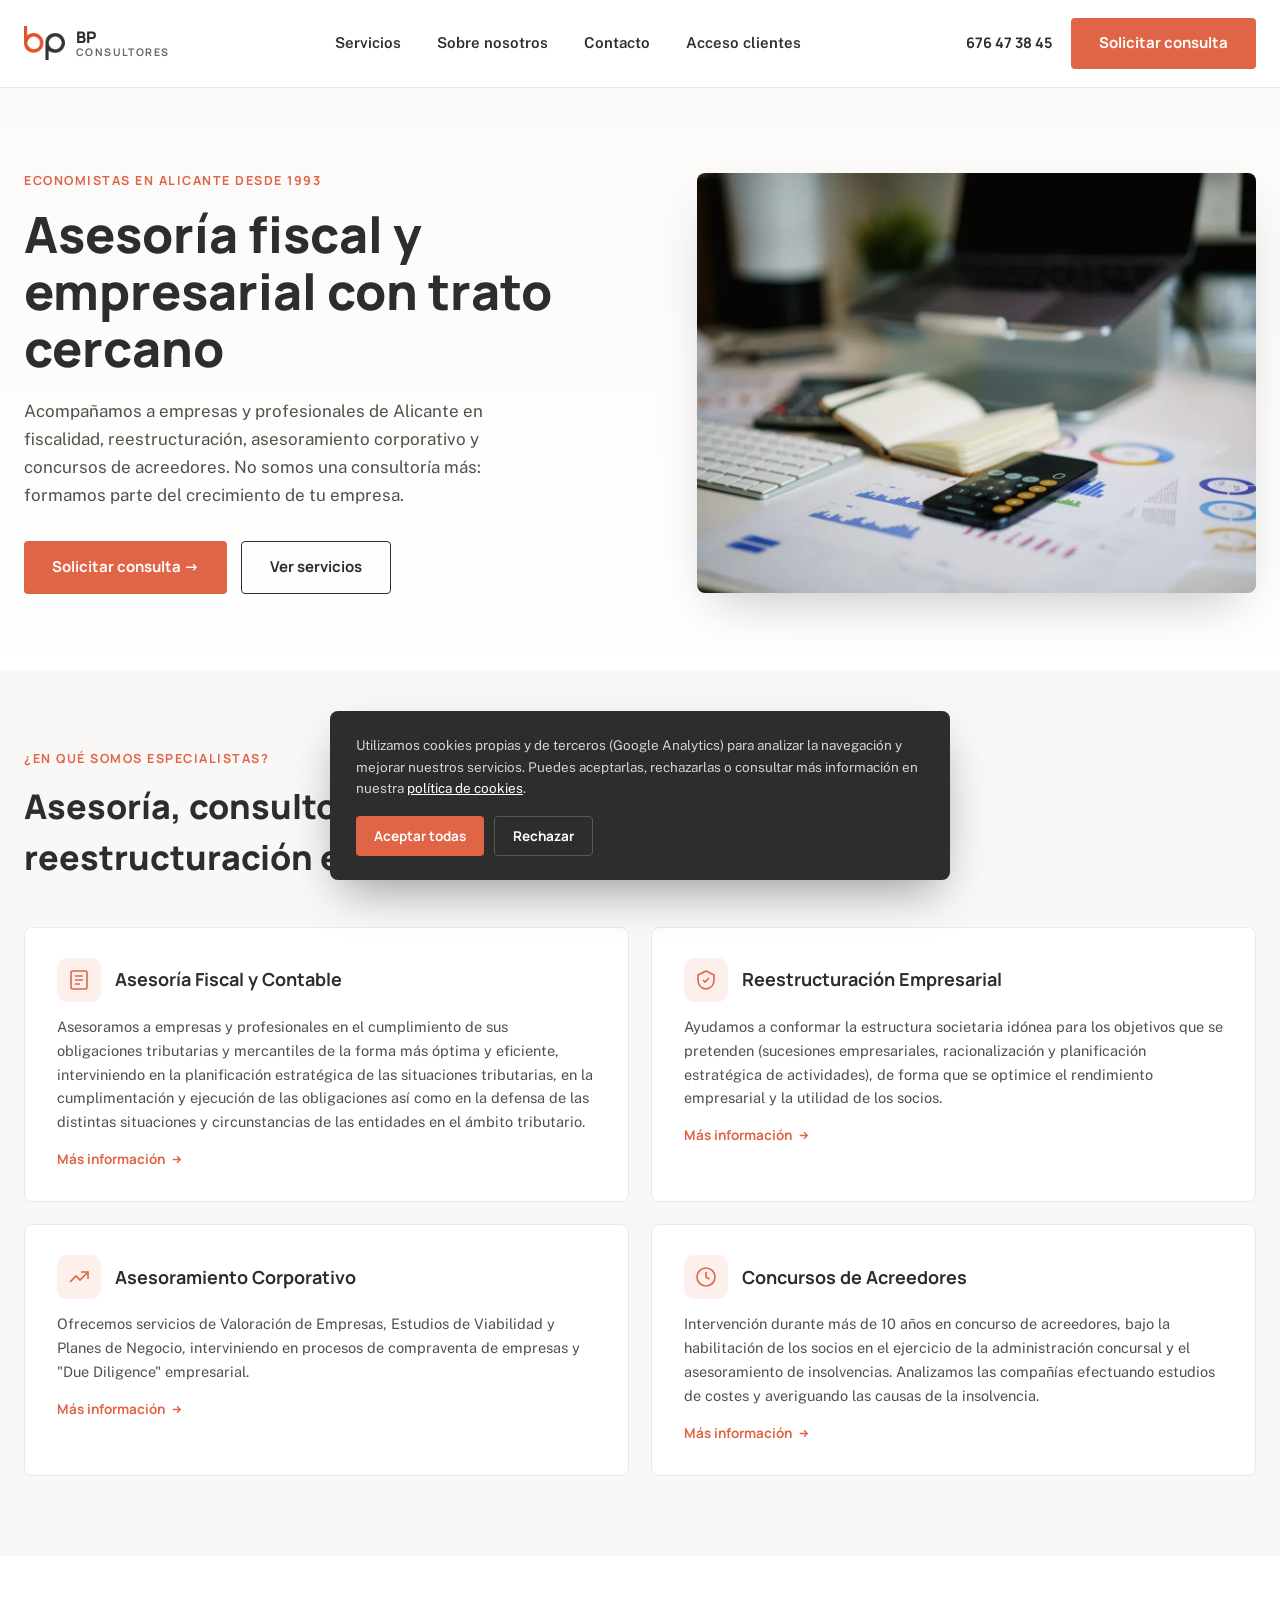
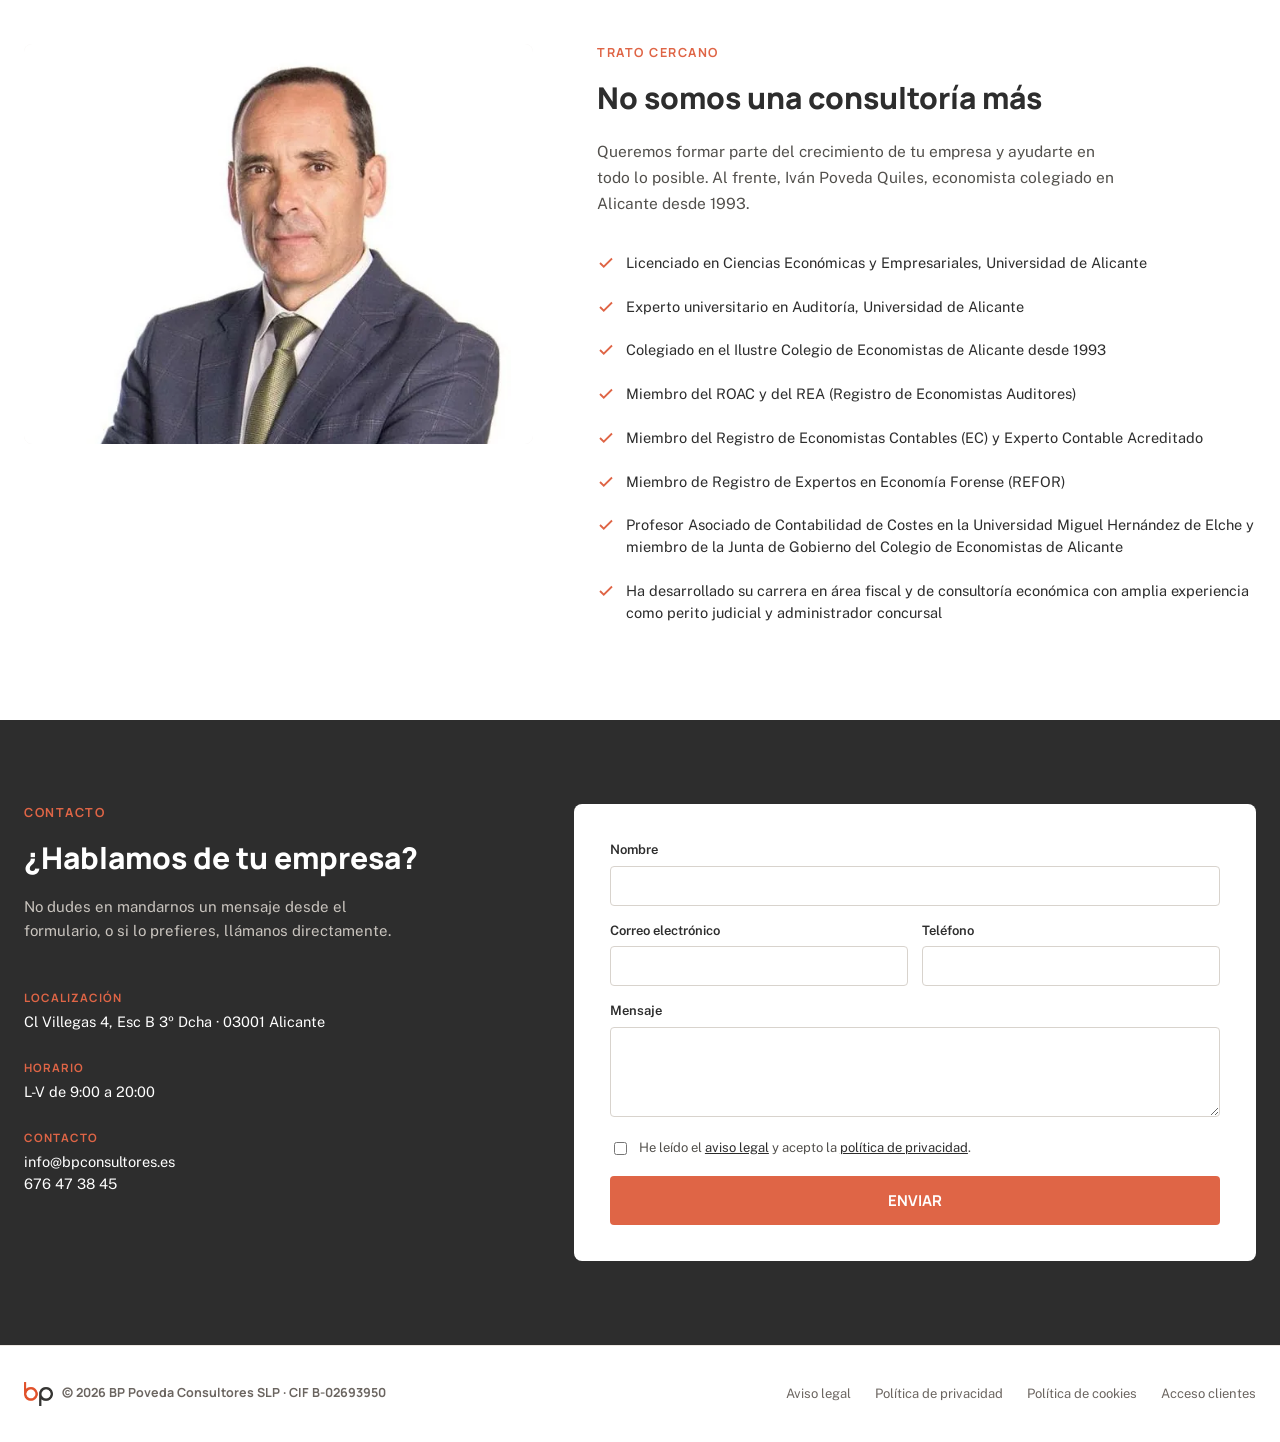
<file: index.html>
<!doctype html>
<html lang="es">
<head>
<meta charset="utf-8">
<meta name="viewport" content="width=device-width, initial-scale=1">
<title>BP Consultores | Economistas y Asesoría Fiscal en Alicante</title>
<meta name="description" content="Asesoría fiscal, contable y empresarial en Alicante. Reestructuración, asesoramiento corporativo y concursos de acreedores. Colegiados desde 1993. Trato cercano.">
<link rel="canonical" href="https://bpconsultores.es/">

<meta property="og:type" content="website">
<meta property="og:site_name" content="BP Consultores">
<meta property="og:title" content="BP Consultores | Economistas y Asesoría Fiscal en Alicante">
<meta property="og:description" content="Asesoría fiscal, contable y empresarial en Alicante. Reestructuración, asesoramiento corporativo y concursos de acreedores. Colegiados desde 1993.">
<meta property="og:url" content="https://bpconsultores.es/">
<meta property="og:image" content="https://bpconsultores.es/images/hero.jpg">
<meta property="og:locale" content="es_ES">
<meta name="twitter:card" content="summary_large_image">

<link rel="icon" href="favicon.ico" sizes="any">
<link rel="icon" type="image/png" sizes="32x32" href="images/favicon-32.png">
<link rel="icon" type="image/png" sizes="192x192" href="images/favicon-192.png">
<link rel="apple-touch-icon" href="images/favicon-192.png">

<link rel="preconnect" href="https://fonts.googleapis.com">
<link rel="preconnect" href="https://fonts.gstatic.com" crossorigin>
<link rel="stylesheet" href="https://fonts.googleapis.com/css2?family=Manrope:wght@500;700;800&family=Public+Sans:wght@400;500;600&display=swap">
<link rel="stylesheet" href="css/style.css">

<script type="application/ld+json">
{
  "@context": "https://schema.org",
  "@type": "ProfessionalService",
  "name": "BP Poveda Consultores SLP",
  "alternateName": "BP Consultores",
  "image": "https://bpconsultores.es/images/hero.jpg",
  "url": "https://bpconsultores.es/",
  "telephone": "+34676473845",
  "email": "info@bpconsultores.es",
  "priceRange": "$$",
  "address": {
    "@type": "PostalAddress",
    "streetAddress": "Cl Villegas 4, Esc B 3º Dcha",
    "postalCode": "03001",
    "addressLocality": "Alicante",
    "addressRegion": "Alicante",
    "addressCountry": "ES"
  },
  "areaServed": ["Alicante", "Elche"],
  "openingHoursSpecification": {
    "@type": "OpeningHoursSpecification",
    "dayOfWeek": ["Monday","Tuesday","Wednesday","Thursday","Friday"],
    "opens": "09:00",
    "closes": "20:00"
  },
  "founder": {
    "@type": "Person",
    "name": "Iván Poveda Quiles"
  }
}
</script>
</head>
<body>
<a class="skip-link" href="#contenido">Saltar al contenido</a>

<!-- HEADER -->
<header class="site-header">
  <div class="container" style="display:flex; align-items:center; justify-content:space-between; width:100%;">
    <a class="brand" href="index.html" aria-label="BP Consultores — Inicio">
      <img src="images/logo-icon.png" alt="Logotipo BP Consultores" width="34" height="28">
      <span class="brand-text">BP<span>CONSULTORES</span></span>
    </a>
    <nav class="main-nav" aria-label="Navegación principal">
      <a href="#servicios">Servicios</a>
      <a href="#sobre-nosotros">Sobre nosotros</a>
      <a href="#contacto">Contacto</a>
      <a href="https://www.asesoriaweb.com/cliente/Login.aspx?ReturnUrl=%2fcliente%3fOrigen%3dbppoveda&Origen=bppoveda" target="_blank" rel="noopener">Acceso clientes</a>
    </nav>
    <div class="header-actions">
      <a class="header-phone" href="tel:+34676473845">676 47 38 45</a>
      <a class="btn-primary" href="#contacto">Solicitar consulta</a>
      <button class="nav-toggle" aria-label="Abrir menú" aria-expanded="false">
        <svg width="24" height="24" viewBox="0 0 24 24" fill="none" stroke="#2D2D2D" stroke-width="2"><path d="M3 6h18M3 12h18M3 18h18"/></svg>
      </button>
    </div>
  </div>
</header>

<!-- MENÚ MÓVIL -->
<div class="mobile-nav" id="mobile-nav">
  <div class="mobile-nav-top">
    <a class="brand" href="index.html">
      <img src="images/logo-icon.png" alt="" width="28" height="23">
      <span class="brand-text">BP<span>CONSULTORES</span></span>
    </a>
    <button class="mobile-nav-close" aria-label="Cerrar menú">
      <svg width="26" height="26" viewBox="0 0 24 24" fill="none" stroke="#2D2D2D" stroke-width="2"><path d="M6 6l12 12M18 6L6 18"/></svg>
    </button>
  </div>
  <a href="#servicios">Servicios</a>
  <a href="#sobre-nosotros">Sobre nosotros</a>
  <a href="#contacto">Contacto</a>
  <a href="https://www.asesoriaweb.com/cliente/Login.aspx?ReturnUrl=%2fcliente%3fOrigen%3dbppoveda&Origen=bppoveda" target="_blank" rel="noopener">Acceso clientes</a>
  <a class="btn-primary" href="#contacto">Solicitar consulta</a>
</div>

<main id="contenido">

  <!-- HERO -->
  <section class="hero">
    <div class="container">
      <div class="hero-copy">
        <div class="eyebrow">Economistas en Alicante desde 1993</div>
        <h1>Asesoría fiscal y empresarial con trato cercano</h1>
        <p class="hero-lead">Acompañamos a empresas y profesionales de Alicante en fiscalidad, reestructuración, asesoramiento corporativo y concursos de acreedores. No somos una consultoría más: formamos parte del crecimiento de tu empresa.</p>
        <div class="hero-ctas">
          <a class="btn-primary" href="#contacto">Solicitar consulta →</a>
          <a class="btn-outline" href="#servicios">Ver servicios</a>
        </div>
      </div>
      <div class="hero-media">
        <picture>
          <source srcset="images/hero.webp" type="image/webp">
          <img src="images/hero.jpg" alt="Escritorio de despacho de asesoría con calculadora y gráficos financieros" width="1351" height="896" fetchpriority="high">
        </picture>
      </div>
    </div>
  </section>

  <!-- SERVICIOS -->
  <section class="services" id="servicios">
    <div class="container">
      <div class="section-head reveal">
        <div class="eyebrow">¿En qué somos especialistas?</div>
        <h2>Asesoría, consultoría, reestructuración empresarial</h2>
      </div>
      <div class="services-grid">

        <div class="service-card reveal">
          <div class="service-card-head">
            <span class="icon-wrap"><svg width="24" height="24" viewBox="0 0 24 24" fill="none" stroke="#DF6546" stroke-width="1.6"><rect x="4" y="3" width="16" height="18" rx="1.5"/><path d="M8 8h8M8 12h8M8 16h5"/></svg></span>
            <h3>Asesoría Fiscal y Contable</h3>
          </div>
          <p>Asesoramos a empresas y profesionales en el cumplimiento de sus obligaciones tributarias y mercantiles de la forma más óptima y eficiente, interviniendo en la planificación estratégica de las situaciones tributarias, en la cumplimentación y ejecución de las obligaciones así como en la defensa de las distintas situaciones y circunstancias de las entidades en el ámbito tributario.</p>
          <a class="more-link" href="asesoria-fiscal-contable.html">Más información <svg viewBox="0 0 24 24" fill="none" stroke="currentColor" stroke-width="2.5"><path d="M5 12h14M13 6l6 6-6 6"/></svg></a>
        </div>

        <div class="service-card reveal">
          <div class="service-card-head">
            <span class="icon-wrap"><svg width="24" height="24" viewBox="0 0 24 24" fill="none" stroke="#DF6546" stroke-width="1.6"><path d="M12 3l8 4v5c0 5-3.4 8.4-8 9-4.6-.6-8-4-8-9V7l8-4z"/><path d="M9 12l2 2 4-4"/></svg></span>
            <h3>Reestructuración Empresarial</h3>
          </div>
          <p>Ayudamos a conformar la estructura societaria idónea para los objetivos que se pretenden (sucesiones empresariales, racionalización y planificación estratégica de actividades), de forma que se optimice el rendimiento empresarial y la utilidad de los socios.</p>
          <a class="more-link" href="reestructuracion-empresarial.html">Más información <svg viewBox="0 0 24 24" fill="none" stroke="currentColor" stroke-width="2.5"><path d="M5 12h14M13 6l6 6-6 6"/></svg></a>
        </div>

        <div class="service-card reveal">
          <div class="service-card-head">
            <span class="icon-wrap"><svg width="24" height="24" viewBox="0 0 24 24" fill="none" stroke="#DF6546" stroke-width="1.6"><path d="M3 17l6-6 4 4 8-8"/><path d="M14 7h7v7"/></svg></span>
            <h3>Asesoramiento Corporativo</h3>
          </div>
          <p>Ofrecemos servicios de Valoración de Empresas, Estudios de Viabilidad y Planes de Negocio, interviniendo en procesos de compraventa de empresas y "Due Diligence" empresarial.</p>
          <a class="more-link" href="asesoramiento-corporativo.html">Más información <svg viewBox="0 0 24 24" fill="none" stroke="currentColor" stroke-width="2.5"><path d="M5 12h14M13 6l6 6-6 6"/></svg></a>
        </div>

        <div class="service-card reveal">
          <div class="service-card-head">
            <span class="icon-wrap"><svg width="24" height="24" viewBox="0 0 24 24" fill="none" stroke="#DF6546" stroke-width="1.6"><circle cx="12" cy="12" r="9"/><path d="M12 7v5l3.5 2"/></svg></span>
            <h3>Concursos de Acreedores</h3>
          </div>
          <p>Intervención durante más de 10 años en concurso de acreedores, bajo la habilitación de los socios en el ejercicio de la administración concursal y el asesoramiento de insolvencias. Analizamos las compañías efectuando estudios de costes y averiguando las causas de la insolvencia.</p>
          <a class="more-link" href="concursos-acreedores.html">Más información <svg viewBox="0 0 24 24" fill="none" stroke="currentColor" stroke-width="2.5"><path d="M5 12h14M13 6l6 6-6 6"/></svg></a>
        </div>

      </div>
    </div>
  </section>

  <!-- SOBRE NOSOTROS -->
  <section class="about" id="sobre-nosotros">
    <div class="container">
      <div class="about-media reveal">
        <picture>
          <source srcset="images/ivan.webp" type="image/webp">
          <img src="images/ivan.jpg" alt="Iván Poveda Quiles, socio de BP Consultores" width="619" height="778" loading="lazy">
        </picture>
      </div>
      <div class="about-copy reveal">
        <div class="eyebrow">Trato cercano</div>
        <h2>No somos una consultoría más</h2>
        <p>Queremos formar parte del crecimiento de tu empresa y ayudarte en todo lo posible. Al frente, Iván Poveda Quiles, economista colegiado en Alicante desde 1993.</p>
        <div class="credential-list">
          <div class="credential-item">
            <svg width="18" height="18" viewBox="0 0 24 24" fill="none" stroke="#DF6546" stroke-width="2.4"><path d="M4 12l5 5L20 6"/></svg>
            <span>Licenciado en Ciencias Económicas y Empresariales, Universidad de Alicante</span>
          </div>
          <div class="credential-item">
            <svg width="18" height="18" viewBox="0 0 24 24" fill="none" stroke="#DF6546" stroke-width="2.4"><path d="M4 12l5 5L20 6"/></svg>
            <span>Experto universitario en Auditoría, Universidad de Alicante</span>
          </div>
          <div class="credential-item">
            <svg width="18" height="18" viewBox="0 0 24 24" fill="none" stroke="#DF6546" stroke-width="2.4"><path d="M4 12l5 5L20 6"/></svg>
            <span>Colegiado en el Ilustre Colegio de Economistas de Alicante desde 1993</span>
          </div>
          <div class="credential-item">
            <svg width="18" height="18" viewBox="0 0 24 24" fill="none" stroke="#DF6546" stroke-width="2.4"><path d="M4 12l5 5L20 6"/></svg>
            <span>Miembro del ROAC y del REA (Registro de Economistas Auditores)</span>
          </div>
          <div class="credential-item">
            <svg width="18" height="18" viewBox="0 0 24 24" fill="none" stroke="#DF6546" stroke-width="2.4"><path d="M4 12l5 5L20 6"/></svg>
            <span>Miembro del Registro de Economistas Contables (EC) y Experto Contable Acreditado</span>
          </div>
          <div class="credential-item">
            <svg width="18" height="18" viewBox="0 0 24 24" fill="none" stroke="#DF6546" stroke-width="2.4"><path d="M4 12l5 5L20 6"/></svg>
            <span>Miembro de Registro de Expertos en Economía Forense (REFOR)</span>
          </div>
          <div class="credential-item">
            <svg width="18" height="18" viewBox="0 0 24 24" fill="none" stroke="#DF6546" stroke-width="2.4"><path d="M4 12l5 5L20 6"/></svg>
            <span>Profesor Asociado de Contabilidad de Costes en la Universidad Miguel Hernández de Elche y miembro de la Junta de Gobierno del Colegio de Economistas de Alicante</span>
          </div>
          <div class="credential-item">
            <svg width="18" height="18" viewBox="0 0 24 24" fill="none" stroke="#DF6546" stroke-width="2.4"><path d="M4 12l5 5L20 6"/></svg>
            <span>Ha desarrollado su carrera en área fiscal y de consultoría económica con amplia experiencia como perito judicial y administrador concursal</span>
          </div>
        </div>
      </div>
    </div>
  </section>

  <!-- CONTACTO -->
  <section class="contact" id="contacto">
    <div class="container">
      <div class="contact-info reveal">
        <div class="eyebrow" style="color:#DF6546;">Contacto</div>
        <h2>¿Hablamos de tu empresa?</h2>
        <p>No dudes en mandarnos un mensaje desde el formulario, o si lo prefieres, llámanos directamente.</p>
        <div class="contact-blocks">
          <div class="contact-block">
            <div class="contact-block-label">Localización</div>
            <div class="contact-block-value">Cl Villegas 4, Esc B 3º Dcha · 03001 Alicante</div>
          </div>
          <div class="contact-block">
            <div class="contact-block-label">Horario</div>
            <div class="contact-block-value">L-V de 9:00 a 20:00</div>
          </div>
          <div class="contact-block">
            <div class="contact-block-label">Contacto</div>
            <div class="contact-block-value">
              <a href="mailto:info@bpconsultores.es">info@bpconsultores.es</a><br>
              <a href="tel:+34676473845">676 47 38 45</a>
            </div>
          </div>
        </div>
      </div>

      <div class="contact-form-card reveal">
        <form id="contact-form" action="https://bpconsultores.es/enviar.php" method="POST">
          <!-- Envío gestionado por un script propio (enviar.php) alojado en el hosting -->
          <input type="checkbox" name="botcheck" style="display:none" tabindex="-1" autocomplete="off">

          <div class="form-field">
            <label for="nombre">Nombre</label>
            <input type="text" id="nombre" name="Nombre" required autocomplete="name">
          </div>
          <div class="form-row">
            <div class="form-field">
              <label for="email">Correo electrónico</label>
              <input type="email" id="email" name="Correo electronico" required autocomplete="email">
            </div>
            <div class="form-field">
              <label for="telefono">Teléfono</label>
              <input type="tel" id="telefono" name="Telefono" autocomplete="tel">
            </div>
          </div>
          <div class="form-field">
            <label for="mensaje">Mensaje</label>
            <textarea id="mensaje" name="Mensaje" required></textarea>
          </div>
          <label class="form-consent">
            <input type="checkbox" required>
            <span>He leído el <a href="aviso-legal/" target="_blank" rel="noopener">aviso legal</a> y acepto la <a href="politica-de-privacidad/" target="_blank" rel="noopener">política de privacidad</a>.</span>
          </label>
          <button type="submit" class="btn-primary form-submit">ENVIAR</button>
          <div class="form-status" role="status" aria-live="polite"></div>
        </form>
      </div>
    </div>
  </section>

</main>

<!-- FOOTER -->
<footer class="site-footer">
  <div class="container">
    <div class="footer-brand">
      <img src="images/logo-icon.png" alt="" width="24" height="20">
      <span>© <span id="year">2026</span> BP Poveda Consultores SLP · CIF B-02693950</span>
    </div>
    <nav class="footer-links" aria-label="Enlaces legales">
      <a href="aviso-legal/">Aviso legal</a>
      <a href="politica-de-privacidad/">Política de privacidad</a>
      <a href="politica-de-cookies/">Política de cookies</a>
      <a href="https://www.asesoriaweb.com/cliente/Login.aspx?ReturnUrl=%2fcliente%3fOrigen%3dbppoveda&Origen=bppoveda" target="_blank" rel="noopener">Acceso clientes</a>
    </nav>
  </div>
</footer>

<!-- BANNER DE COOKIES -->
<div class="cookie-banner" role="dialog" aria-label="Aviso de cookies">
  <p>Utilizamos cookies propias y de terceros (Google Analytics) para analizar la navegación y mejorar nuestros servicios. Puedes aceptarlas, rechazarlas o consultar más información en nuestra <a href="politica-de-cookies/">política de cookies</a>.</p>
  <div class="cookie-actions">
    <button class="cookie-accept">Aceptar todas</button>
    <button class="cookie-reject">Rechazar</button>
  </div>
</div>

<script>document.getElementById('year').textContent = new Date().getFullYear();</script>
<script src="js/main.js"></script>
</body>
</html>
</file>
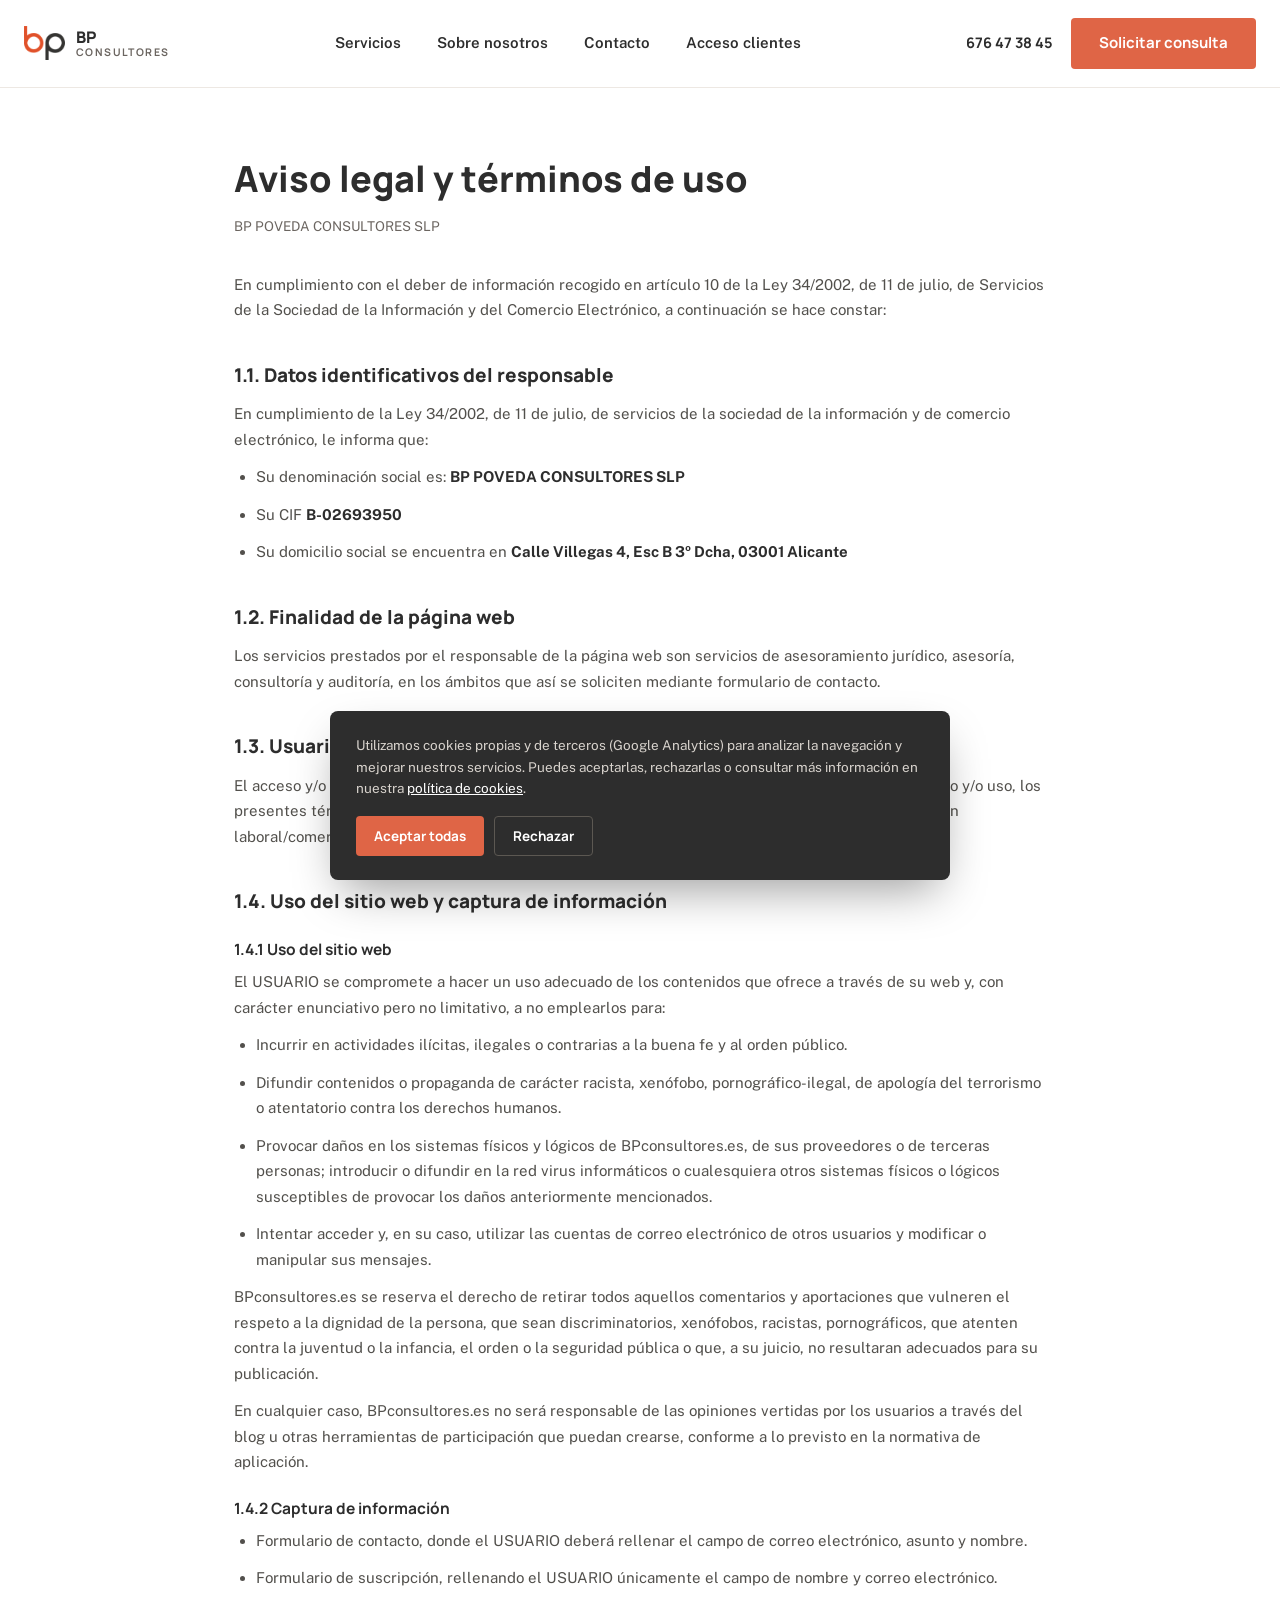
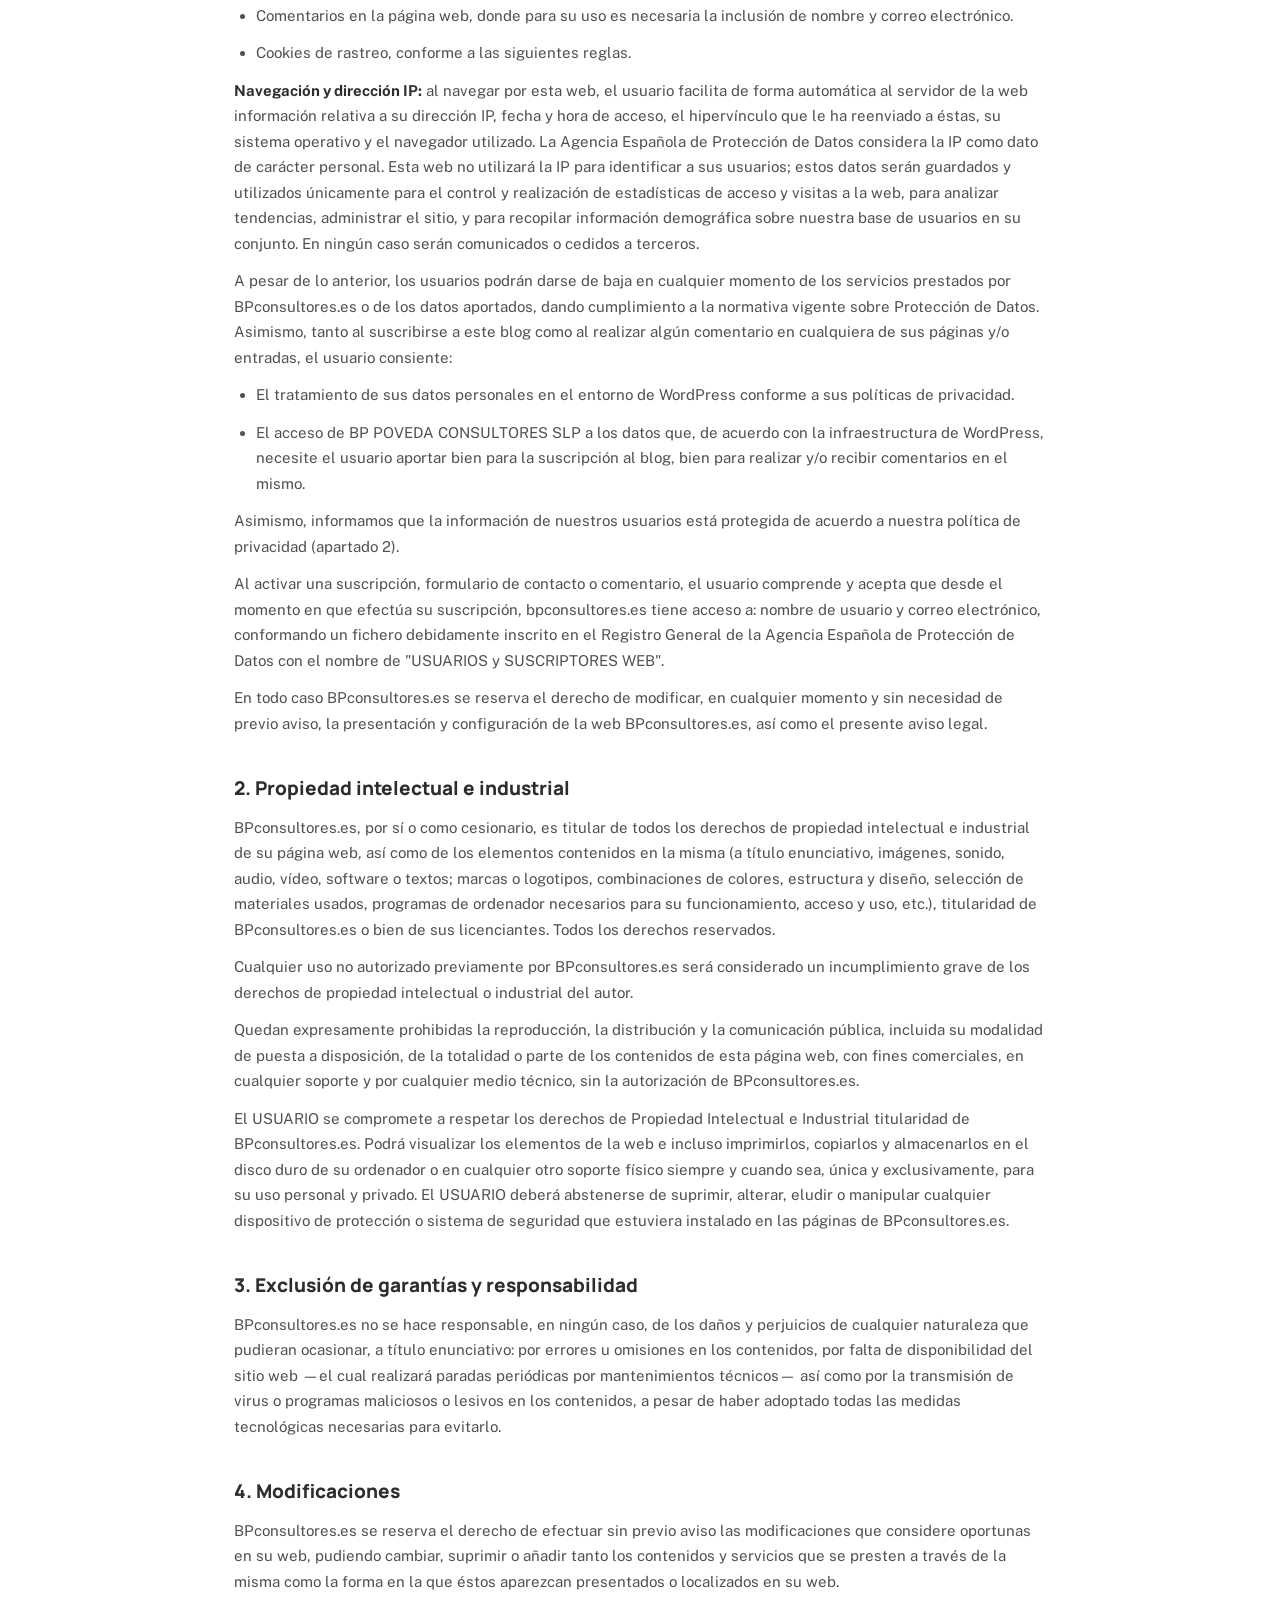
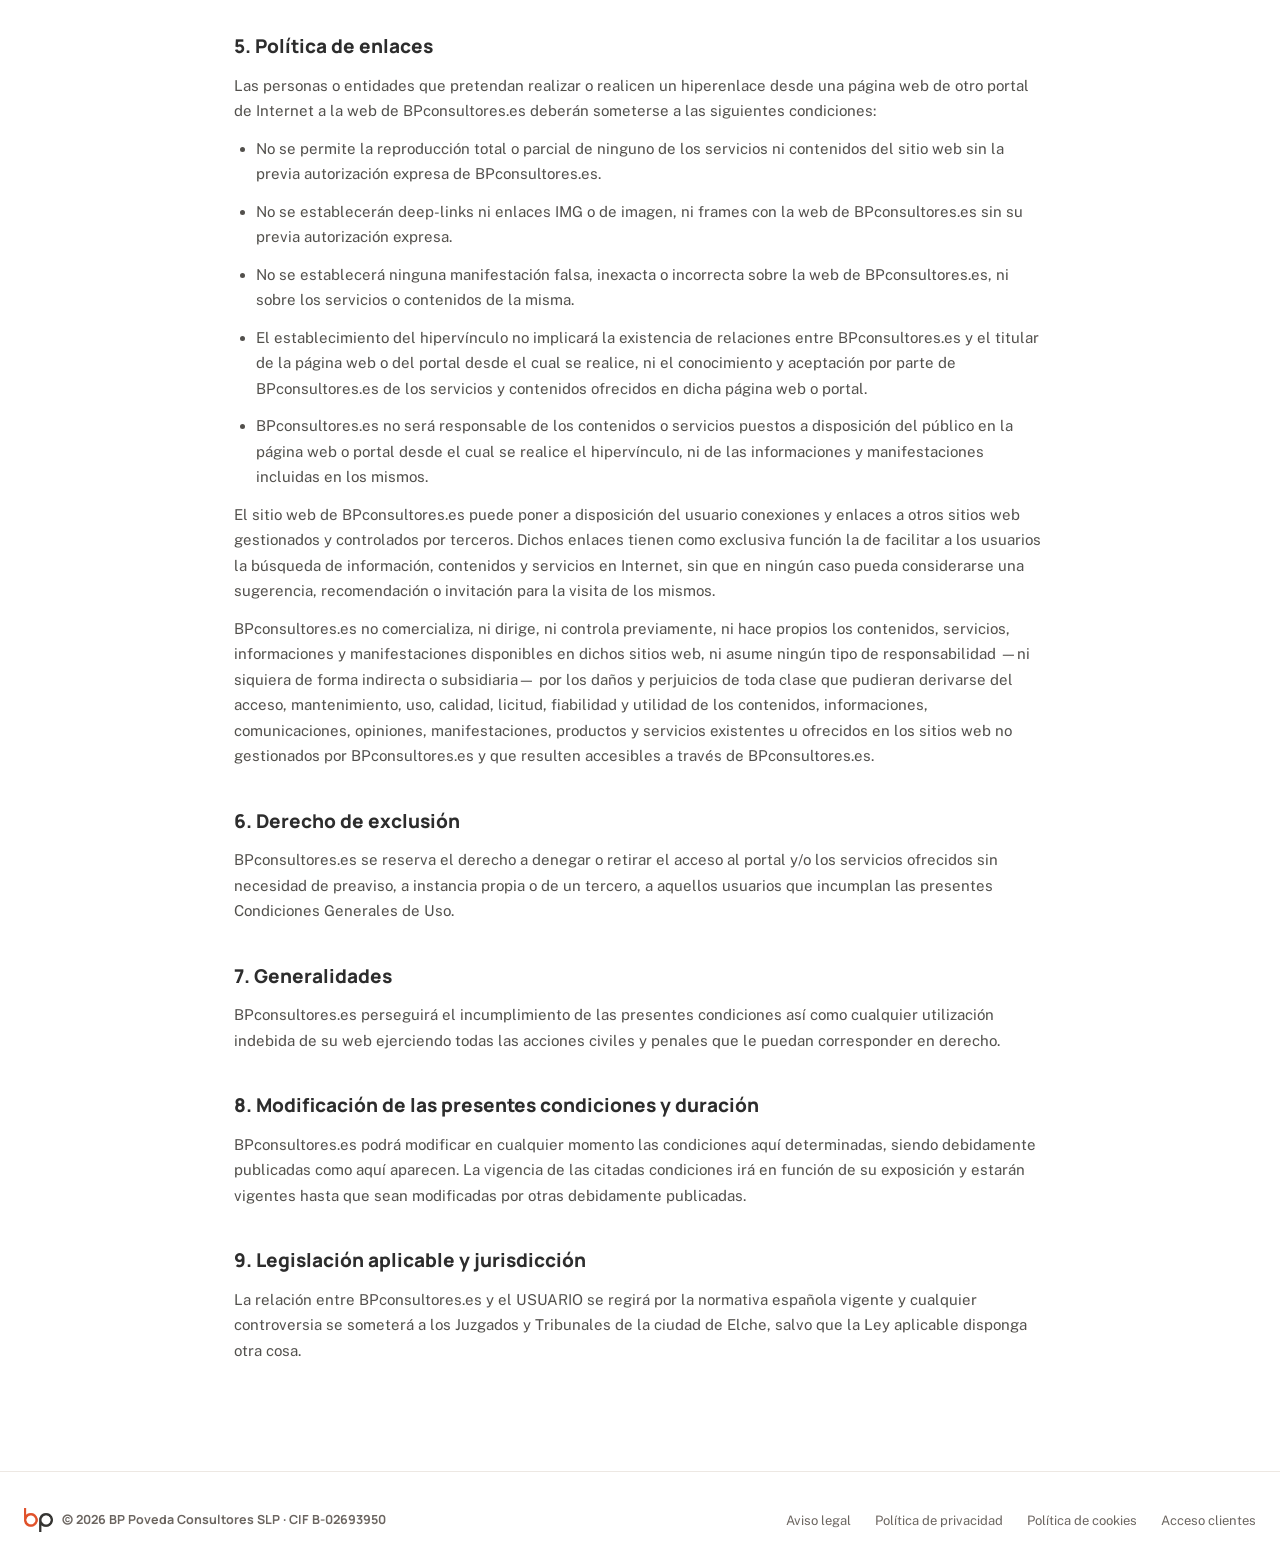
<file: aviso-legal/index.html>
<!doctype html>
<html lang="es">
<head>
<meta charset="utf-8">
<meta name="viewport" content="width=device-width, initial-scale=1">
<title>Aviso Legal | BP Consultores</title>
<meta name="description" content="Aviso legal y términos de uso del sitio web de BP Poveda Consultores SLP.">
<link rel="canonical" href="https://bpconsultores.es/aviso-legal/">
<meta name="robots" content="noindex, follow">
<link rel="icon" href="../favicon.ico" sizes="any">
<link rel="icon" type="image/png" sizes="32x32" href="../images/favicon-32.png">
<link rel="icon" type="image/png" sizes="192x192" href="../images/favicon-192.png">
<link rel="apple-touch-icon" href="../images/favicon-192.png">
<link rel="stylesheet" href="https://fonts.googleapis.com/css2?family=Manrope:wght@500;700;800&family=Public+Sans:wght@400;500;600&display=swap">
<link rel="stylesheet" href="../css/style.css">
</head>
<body>
<a class="skip-link" href="#contenido">Saltar al contenido</a>

<header class="site-header">
  <div class="container" style="display:flex; align-items:center; justify-content:space-between; width:100%;">
    <a class="brand" href="../index.html" aria-label="BP Consultores — Inicio">
      <img src="../images/logo-icon.png" alt="Logotipo BP Consultores" width="34" height="28">
      <span class="brand-text">BP<span>CONSULTORES</span></span>
    </a>
    <nav class="main-nav" aria-label="Navegación principal">
      <a href="../index.html#servicios">Servicios</a>
      <a href="../index.html#sobre-nosotros">Sobre nosotros</a>
      <a href="../index.html#contacto">Contacto</a>
      <a href="https://www.asesoriaweb.com/cliente/Login.aspx?ReturnUrl=%2fcliente%3fOrigen%3dbppoveda&Origen=bppoveda" target="_blank" rel="noopener">Acceso clientes</a>
    </nav>
    <div class="header-actions">
      <a class="header-phone" href="tel:+34676473845">676 47 38 45</a>
      <a class="btn-primary" href="../index.html#contacto">Solicitar consulta</a>
      <button class="nav-toggle" aria-label="Abrir menú" aria-expanded="false">
        <svg width="24" height="24" viewBox="0 0 24 24" fill="none" stroke="#2D2D2D" stroke-width="2"><path d="M3 6h18M3 12h18M3 18h18"/></svg>
      </button>
    </div>
  </div>
</header>

<div class="mobile-nav" id="mobile-nav">
  <div class="mobile-nav-top">
    <a class="brand" href="../index.html">
      <img src="../images/logo-icon.png" alt="" width="28" height="23">
      <span class="brand-text">BP<span>CONSULTORES</span></span>
    </a>
    <button class="mobile-nav-close" aria-label="Cerrar menú">
      <svg width="26" height="26" viewBox="0 0 24 24" fill="none" stroke="#2D2D2D" stroke-width="2"><path d="M6 6l12 12M18 6L6 18"/></svg>
    </button>
  </div>
  <a href="../index.html#servicios">Servicios</a>
  <a href="../index.html#sobre-nosotros">Sobre nosotros</a>
  <a href="../index.html#contacto">Contacto</a>
  <a href="https://www.asesoriaweb.com/cliente/Login.aspx?ReturnUrl=%2fcliente%3fOrigen%3dbppoveda&Origen=bppoveda" target="_blank" rel="noopener">Acceso clientes</a>
</div>

<main id="contenido">
<section class="legal-page">
  <div class="container">
    <h1>Aviso legal y términos de uso</h1>
    <p class="updated-note">BP POVEDA CONSULTORES SLP</p>

    <div class="legal-body">
      <p>En cumplimiento con el deber de información recogido en artículo 10 de la Ley 34/2002, de 11 de julio, de Servicios de la Sociedad de la Información y del Comercio Electrónico, a continuación se hace constar:</p>

      <h2>1.1. Datos identificativos del responsable</h2>
      <p>En cumplimiento de la Ley 34/2002, de 11 de julio, de servicios de la sociedad de la información y de comercio electrónico, le informa que:</p>
      <ul>
        <li>Su denominación social es: <strong>BP POVEDA CONSULTORES SLP</strong></li>
        <li>Su CIF <strong>B-02693950</strong></li>
        <li>Su domicilio social se encuentra en <strong>Calle Villegas 4, Esc B 3º Dcha, 03001 Alicante</strong></li>
      </ul>

      <h2>1.2. Finalidad de la página web</h2>
      <p>Los servicios prestados por el responsable de la página web son servicios de asesoramiento jurídico, asesoría, consultoría y auditoría, en los ámbitos que así se soliciten mediante formulario de contacto.</p>

      <h2>1.3. Usuarios</h2>
      <p>El acceso y/o uso de este sitio web atribuye la condición de USUARIO, que acepta, desde dicho acceso y/o uso, los presentes términos de uso; no obstante, el mero uso de la página web no significa el inicio de relación laboral/comercial alguna.</p>

      <h2>1.4. Uso del sitio web y captura de información</h2>
      <h3>1.4.1 Uso del sitio web</h3>
      <p>El USUARIO se compromete a hacer un uso adecuado de los contenidos que ofrece a través de su web y, con carácter enunciativo pero no limitativo, a no emplearlos para:</p>
      <ul>
        <li>Incurrir en actividades ilícitas, ilegales o contrarias a la buena fe y al orden público.</li>
        <li>Difundir contenidos o propaganda de carácter racista, xenófobo, pornográfico-ilegal, de apología del terrorismo o atentatorio contra los derechos humanos.</li>
        <li>Provocar daños en los sistemas físicos y lógicos de BPconsultores.es, de sus proveedores o de terceras personas; introducir o difundir en la red virus informáticos o cualesquiera otros sistemas físicos o lógicos susceptibles de provocar los daños anteriormente mencionados.</li>
        <li>Intentar acceder y, en su caso, utilizar las cuentas de correo electrónico de otros usuarios y modificar o manipular sus mensajes.</li>
      </ul>
      <p>BPconsultores.es se reserva el derecho de retirar todos aquellos comentarios y aportaciones que vulneren el respeto a la dignidad de la persona, que sean discriminatorios, xenófobos, racistas, pornográficos, que atenten contra la juventud o la infancia, el orden o la seguridad pública o que, a su juicio, no resultaran adecuados para su publicación.</p>
      <p>En cualquier caso, BPconsultores.es no será responsable de las opiniones vertidas por los usuarios a través del blog u otras herramientas de participación que puedan crearse, conforme a lo previsto en la normativa de aplicación.</p>

      <h3>1.4.2 Captura de información</h3>
      <ul>
        <li>Formulario de contacto, donde el USUARIO deberá rellenar el campo de correo electrónico, asunto y nombre.</li>
        <li>Formulario de suscripción, rellenando el USUARIO únicamente el campo de nombre y correo electrónico.</li>
        <li>Comentarios en la página web, donde para su uso es necesaria la inclusión de nombre y correo electrónico.</li>
        <li>Cookies de rastreo, conforme a las siguientes reglas.</li>
      </ul>
      <p><strong>Navegación y dirección IP:</strong> al navegar por esta web, el usuario facilita de forma automática al servidor de la web información relativa a su dirección IP, fecha y hora de acceso, el hipervínculo que le ha reenviado a éstas, su sistema operativo y el navegador utilizado. La Agencia Española de Protección de Datos considera la IP como dato de carácter personal. Esta web no utilizará la IP para identificar a sus usuarios; estos datos serán guardados y utilizados únicamente para el control y realización de estadísticas de acceso y visitas a la web, para analizar tendencias, administrar el sitio, y para recopilar información demográfica sobre nuestra base de usuarios en su conjunto. En ningún caso serán comunicados o cedidos a terceros.</p>
      <p>A pesar de lo anterior, los usuarios podrán darse de baja en cualquier momento de los servicios prestados por BPconsultores.es o de los datos aportados, dando cumplimiento a la normativa vigente sobre Protección de Datos. Asimismo, tanto al suscribirse a este blog como al realizar algún comentario en cualquiera de sus páginas y/o entradas, el usuario consiente:</p>
      <ul>
        <li>El tratamiento de sus datos personales en el entorno de WordPress conforme a sus políticas de privacidad.</li>
        <li>El acceso de BP POVEDA CONSULTORES SLP a los datos que, de acuerdo con la infraestructura de WordPress, necesite el usuario aportar bien para la suscripción al blog, bien para realizar y/o recibir comentarios en el mismo.</li>
      </ul>
      <p>Asimismo, informamos que la información de nuestros usuarios está protegida de acuerdo a nuestra política de privacidad (apartado 2).</p>
      <p>Al activar una suscripción, formulario de contacto o comentario, el usuario comprende y acepta que desde el momento en que efectúa su suscripción, bpconsultores.es tiene acceso a: nombre de usuario y correo electrónico, conformando un fichero debidamente inscrito en el Registro General de la Agencia Española de Protección de Datos con el nombre de "USUARIOS y SUSCRIPTORES WEB".</p>
      <p>En todo caso BPconsultores.es se reserva el derecho de modificar, en cualquier momento y sin necesidad de previo aviso, la presentación y configuración de la web BPconsultores.es, así como el presente aviso legal.</p>

      <h2>2. Propiedad intelectual e industrial</h2>
      <p>BPconsultores.es, por sí o como cesionario, es titular de todos los derechos de propiedad intelectual e industrial de su página web, así como de los elementos contenidos en la misma (a título enunciativo, imágenes, sonido, audio, vídeo, software o textos; marcas o logotipos, combinaciones de colores, estructura y diseño, selección de materiales usados, programas de ordenador necesarios para su funcionamiento, acceso y uso, etc.), titularidad de BPconsultores.es o bien de sus licenciantes. Todos los derechos reservados.</p>
      <p>Cualquier uso no autorizado previamente por BPconsultores.es será considerado un incumplimiento grave de los derechos de propiedad intelectual o industrial del autor.</p>
      <p>Quedan expresamente prohibidas la reproducción, la distribución y la comunicación pública, incluida su modalidad de puesta a disposición, de la totalidad o parte de los contenidos de esta página web, con fines comerciales, en cualquier soporte y por cualquier medio técnico, sin la autorización de BPconsultores.es.</p>
      <p>El USUARIO se compromete a respetar los derechos de Propiedad Intelectual e Industrial titularidad de BPconsultores.es. Podrá visualizar los elementos de la web e incluso imprimirlos, copiarlos y almacenarlos en el disco duro de su ordenador o en cualquier otro soporte físico siempre y cuando sea, única y exclusivamente, para su uso personal y privado. El USUARIO deberá abstenerse de suprimir, alterar, eludir o manipular cualquier dispositivo de protección o sistema de seguridad que estuviera instalado en las páginas de BPconsultores.es.</p>

      <h2>3. Exclusión de garantías y responsabilidad</h2>
      <p>BPconsultores.es no se hace responsable, en ningún caso, de los daños y perjuicios de cualquier naturaleza que pudieran ocasionar, a título enunciativo: por errores u omisiones en los contenidos, por falta de disponibilidad del sitio web —el cual realizará paradas periódicas por mantenimientos técnicos— así como por la transmisión de virus o programas maliciosos o lesivos en los contenidos, a pesar de haber adoptado todas las medidas tecnológicas necesarias para evitarlo.</p>

      <h2>4. Modificaciones</h2>
      <p>BPconsultores.es se reserva el derecho de efectuar sin previo aviso las modificaciones que considere oportunas en su web, pudiendo cambiar, suprimir o añadir tanto los contenidos y servicios que se presten a través de la misma como la forma en la que éstos aparezcan presentados o localizados en su web.</p>

      <h2>5. Política de enlaces</h2>
      <p>Las personas o entidades que pretendan realizar o realicen un hiperenlace desde una página web de otro portal de Internet a la web de BPconsultores.es deberán someterse a las siguientes condiciones:</p>
      <ul>
        <li>No se permite la reproducción total o parcial de ninguno de los servicios ni contenidos del sitio web sin la previa autorización expresa de BPconsultores.es.</li>
        <li>No se establecerán deep-links ni enlaces IMG o de imagen, ni frames con la web de BPconsultores.es sin su previa autorización expresa.</li>
        <li>No se establecerá ninguna manifestación falsa, inexacta o incorrecta sobre la web de BPconsultores.es, ni sobre los servicios o contenidos de la misma.</li>
        <li>El establecimiento del hipervínculo no implicará la existencia de relaciones entre BPconsultores.es y el titular de la página web o del portal desde el cual se realice, ni el conocimiento y aceptación por parte de BPconsultores.es de los servicios y contenidos ofrecidos en dicha página web o portal.</li>
        <li>BPconsultores.es no será responsable de los contenidos o servicios puestos a disposición del público en la página web o portal desde el cual se realice el hipervínculo, ni de las informaciones y manifestaciones incluidas en los mismos.</li>
      </ul>
      <p>El sitio web de BPconsultores.es puede poner a disposición del usuario conexiones y enlaces a otros sitios web gestionados y controlados por terceros. Dichos enlaces tienen como exclusiva función la de facilitar a los usuarios la búsqueda de información, contenidos y servicios en Internet, sin que en ningún caso pueda considerarse una sugerencia, recomendación o invitación para la visita de los mismos.</p>
      <p>BPconsultores.es no comercializa, ni dirige, ni controla previamente, ni hace propios los contenidos, servicios, informaciones y manifestaciones disponibles en dichos sitios web, ni asume ningún tipo de responsabilidad —ni siquiera de forma indirecta o subsidiaria— por los daños y perjuicios de toda clase que pudieran derivarse del acceso, mantenimiento, uso, calidad, licitud, fiabilidad y utilidad de los contenidos, informaciones, comunicaciones, opiniones, manifestaciones, productos y servicios existentes u ofrecidos en los sitios web no gestionados por BPconsultores.es y que resulten accesibles a través de BPconsultores.es.</p>

      <h2>6. Derecho de exclusión</h2>
      <p>BPconsultores.es se reserva el derecho a denegar o retirar el acceso al portal y/o los servicios ofrecidos sin necesidad de preaviso, a instancia propia o de un tercero, a aquellos usuarios que incumplan las presentes Condiciones Generales de Uso.</p>

      <h2>7. Generalidades</h2>
      <p>BPconsultores.es perseguirá el incumplimiento de las presentes condiciones así como cualquier utilización indebida de su web ejerciendo todas las acciones civiles y penales que le puedan corresponder en derecho.</p>

      <h2>8. Modificación de las presentes condiciones y duración</h2>
      <p>BPconsultores.es podrá modificar en cualquier momento las condiciones aquí determinadas, siendo debidamente publicadas como aquí aparecen. La vigencia de las citadas condiciones irá en función de su exposición y estarán vigentes hasta que sean modificadas por otras debidamente publicadas.</p>

      <h2>9. Legislación aplicable y jurisdicción</h2>
      <p>La relación entre BPconsultores.es y el USUARIO se regirá por la normativa española vigente y cualquier controversia se someterá a los Juzgados y Tribunales de la ciudad de Elche, salvo que la Ley aplicable disponga otra cosa.</p>
    </div>
  </div>
</section>
</main>

<footer class="site-footer">
  <div class="container">
    <div class="footer-brand">
      <img src="../images/logo-icon.png" alt="" width="24" height="20">
      <span>© <span id="year">2026</span> BP Poveda Consultores SLP · CIF B-02693950</span>
    </div>
    <nav class="footer-links" aria-label="Enlaces legales">
      <a href="../aviso-legal/">Aviso legal</a>
      <a href="../politica-de-privacidad/">Política de privacidad</a>
      <a href="../politica-de-cookies/">Política de cookies</a>
      <a href="https://www.asesoriaweb.com/cliente/Login.aspx?ReturnUrl=%2fcliente%3fOrigen%3dbppoveda&Origen=bppoveda" target="_blank" rel="noopener">Acceso clientes</a>
    </nav>
  </div>
</footer>

<div class="cookie-banner" role="dialog" aria-label="Aviso de cookies">
  <p>Utilizamos cookies propias y de terceros (Google Analytics) para analizar la navegación y mejorar nuestros servicios. Puedes aceptarlas, rechazarlas o consultar más información en nuestra <a href="../politica-de-cookies/">política de cookies</a>.</p>
  <div class="cookie-actions">
    <button class="cookie-accept">Aceptar todas</button>
    <button class="cookie-reject">Rechazar</button>
  </div>
</div>

<script>document.getElementById('year').textContent = new Date().getFullYear();</script>
<script src="../js/main.js"></script>
</body>
</html>
</file>
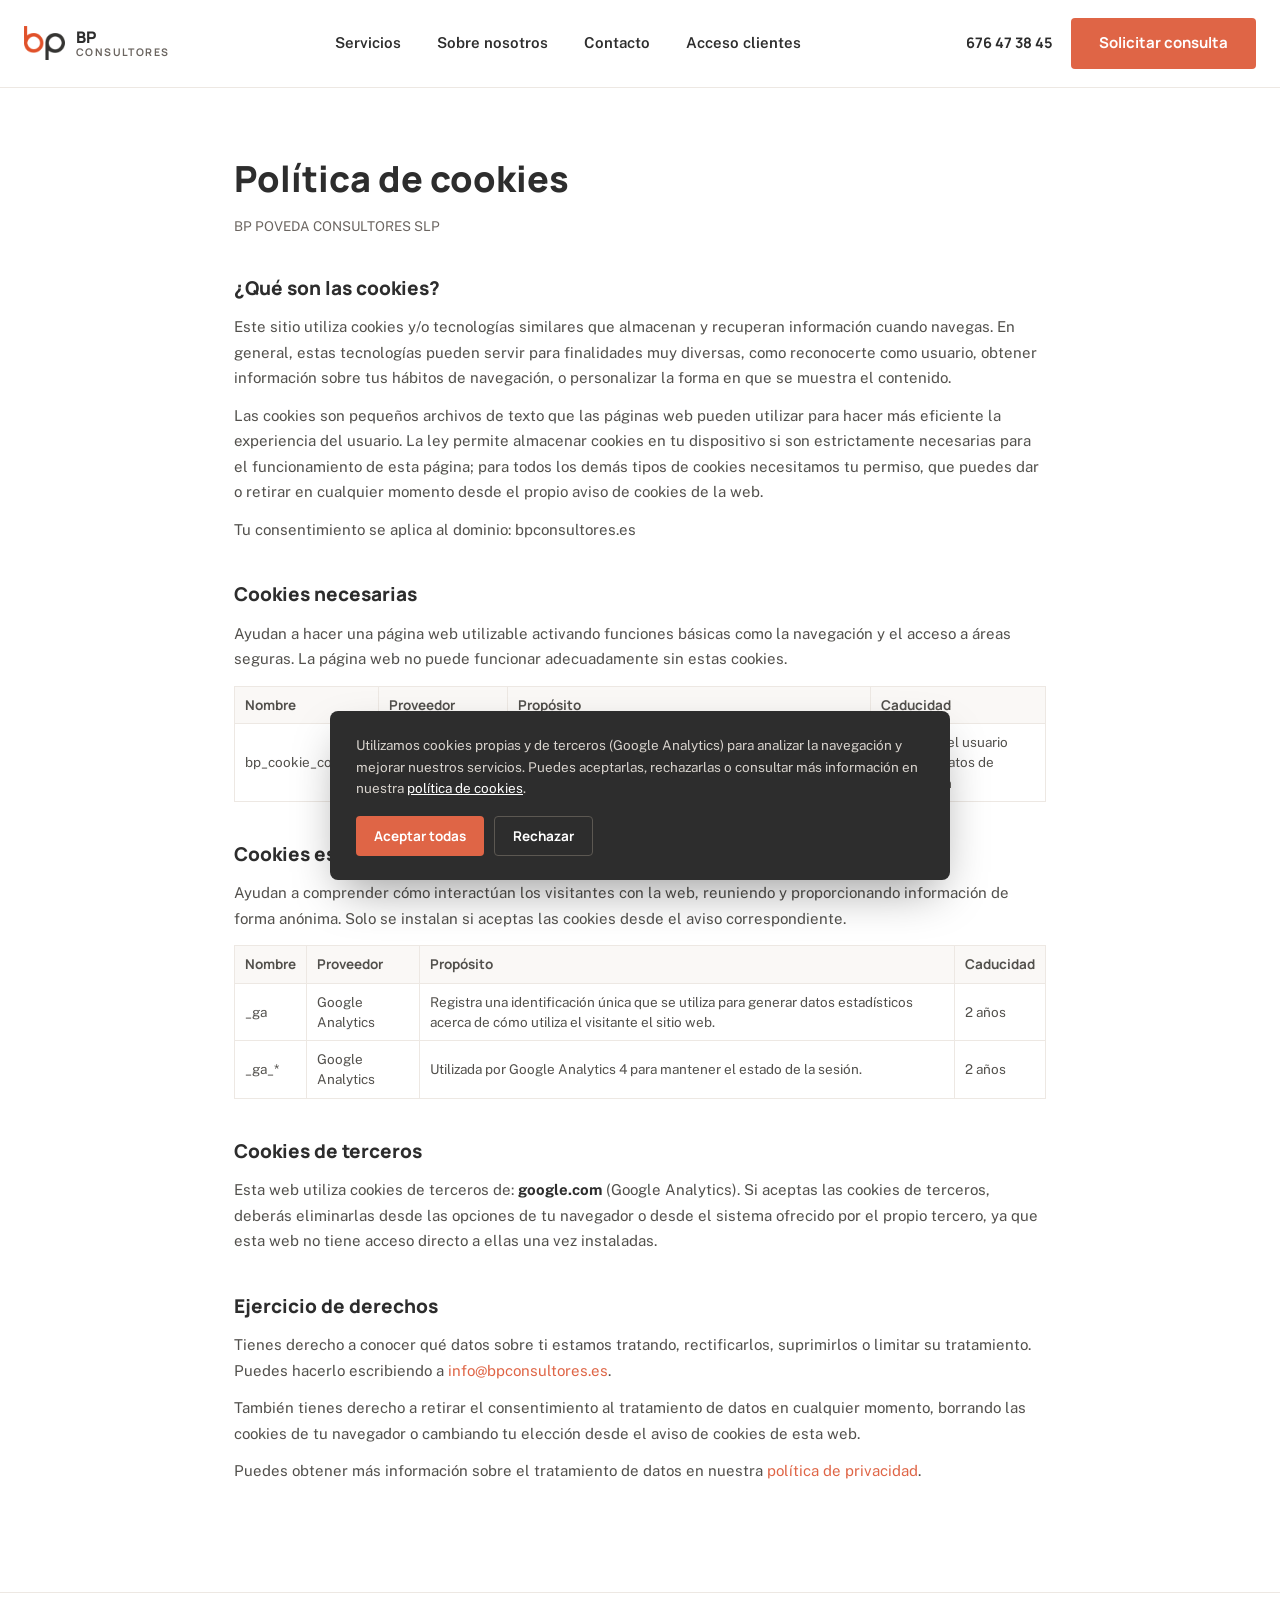
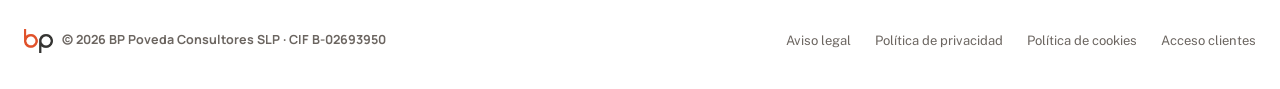
<file: politica-de-cookies/index.html>
<!doctype html>
<html lang="es">
<head>
<meta charset="utf-8">
<meta name="viewport" content="width=device-width, initial-scale=1">
<title>Política de Cookies | BP Consultores</title>
<meta name="description" content="Política de cookies del sitio web de BP Poveda Consultores SLP: qué cookies utilizamos y cómo gestionar tu consentimiento.">
<link rel="canonical" href="https://bpconsultores.es/politica-de-cookies/">
<meta name="robots" content="noindex, follow">
<link rel="icon" href="../favicon.ico" sizes="any">
<link rel="icon" type="image/png" sizes="32x32" href="../images/favicon-32.png">
<link rel="icon" type="image/png" sizes="192x192" href="../images/favicon-192.png">
<link rel="apple-touch-icon" href="../images/favicon-192.png">
<link rel="stylesheet" href="https://fonts.googleapis.com/css2?family=Manrope:wght@500;700;800&family=Public+Sans:wght@400;500;600&display=swap">
<link rel="stylesheet" href="../css/style.css">
</head>
<body>
<a class="skip-link" href="#contenido">Saltar al contenido</a>

<header class="site-header">
  <div class="container" style="display:flex; align-items:center; justify-content:space-between; width:100%;">
    <a class="brand" href="../index.html" aria-label="BP Consultores — Inicio">
      <img src="../images/logo-icon.png" alt="Logotipo BP Consultores" width="34" height="28">
      <span class="brand-text">BP<span>CONSULTORES</span></span>
    </a>
    <nav class="main-nav" aria-label="Navegación principal">
      <a href="../index.html#servicios">Servicios</a>
      <a href="../index.html#sobre-nosotros">Sobre nosotros</a>
      <a href="../index.html#contacto">Contacto</a>
      <a href="https://www.asesoriaweb.com/cliente/Login.aspx?ReturnUrl=%2fcliente%3fOrigen%3dbppoveda&Origen=bppoveda" target="_blank" rel="noopener">Acceso clientes</a>
    </nav>
    <div class="header-actions">
      <a class="header-phone" href="tel:+34676473845">676 47 38 45</a>
      <a class="btn-primary" href="../index.html#contacto">Solicitar consulta</a>
      <button class="nav-toggle" aria-label="Abrir menú" aria-expanded="false">
        <svg width="24" height="24" viewBox="0 0 24 24" fill="none" stroke="#2D2D2D" stroke-width="2"><path d="M3 6h18M3 12h18M3 18h18"/></svg>
      </button>
    </div>
  </div>
</header>

<div class="mobile-nav" id="mobile-nav">
  <div class="mobile-nav-top">
    <a class="brand" href="../index.html">
      <img src="../images/logo-icon.png" alt="" width="28" height="23">
      <span class="brand-text">BP<span>CONSULTORES</span></span>
    </a>
    <button class="mobile-nav-close" aria-label="Cerrar menú">
      <svg width="26" height="26" viewBox="0 0 24 24" fill="none" stroke="#2D2D2D" stroke-width="2"><path d="M6 6l12 12M18 6L6 18"/></svg>
    </button>
  </div>
  <a href="../index.html#servicios">Servicios</a>
  <a href="../index.html#sobre-nosotros">Sobre nosotros</a>
  <a href="../index.html#contacto">Contacto</a>
  <a href="https://www.asesoriaweb.com/cliente/Login.aspx?ReturnUrl=%2fcliente%3fOrigen%3dbppoveda&Origen=bppoveda" target="_blank" rel="noopener">Acceso clientes</a>
</div>

<main id="contenido">
<section class="legal-page">
  <div class="container">
    <h1>Política de cookies</h1>
    <p class="updated-note">BP POVEDA CONSULTORES SLP</p>

    <div class="legal-body">
      <h2>¿Qué son las cookies?</h2>
      <p>Este sitio utiliza cookies y/o tecnologías similares que almacenan y recuperan información cuando navegas. En general, estas tecnologías pueden servir para finalidades muy diversas, como reconocerte como usuario, obtener información sobre tus hábitos de navegación, o personalizar la forma en que se muestra el contenido.</p>
      <p>Las cookies son pequeños archivos de texto que las páginas web pueden utilizar para hacer más eficiente la experiencia del usuario. La ley permite almacenar cookies en tu dispositivo si son estrictamente necesarias para el funcionamiento de esta página; para todos los demás tipos de cookies necesitamos tu permiso, que puedes dar o retirar en cualquier momento desde el propio aviso de cookies de la web.</p>
      <p>Tu consentimiento se aplica al dominio: bpconsultores.es</p>

      <h2>Cookies necesarias</h2>
      <p>Ayudan a hacer una página web utilizable activando funciones básicas como la navegación y el acceso a áreas seguras. La página web no puede funcionar adecuadamente sin estas cookies.</p>
      <table>
        <thead>
          <tr><th>Nombre</th><th>Proveedor</th><th>Propósito</th><th>Caducidad</th></tr>
        </thead>
        <tbody>
          <tr><td>bp_cookie_consent</td><td>bpconsultores.es</td><td>Recuerda si el visitante ha aceptado o rechazado el uso de cookies (almacenamiento local del navegador, no es una cookie HTTP).</td><td>Hasta que el usuario borre los datos de navegación</td></tr>
        </tbody>
      </table>

      <h2>Cookies estadísticas</h2>
      <p>Ayudan a comprender cómo interactúan los visitantes con la web, reuniendo y proporcionando información de forma anónima. Solo se instalan si aceptas las cookies desde el aviso correspondiente.</p>
      <table>
        <thead>
          <tr><th>Nombre</th><th>Proveedor</th><th>Propósito</th><th>Caducidad</th></tr>
        </thead>
        <tbody>
          <tr><td>_ga</td><td>Google Analytics</td><td>Registra una identificación única que se utiliza para generar datos estadísticos acerca de cómo utiliza el visitante el sitio web.</td><td>2 años</td></tr>
          <tr><td>_ga_*</td><td>Google Analytics</td><td>Utilizada por Google Analytics 4 para mantener el estado de la sesión.</td><td>2 años</td></tr>
        </tbody>
      </table>

      <h2>Cookies de terceros</h2>
      <p>Esta web utiliza cookies de terceros de: <strong>google.com</strong> (Google Analytics). Si aceptas las cookies de terceros, deberás eliminarlas desde las opciones de tu navegador o desde el sistema ofrecido por el propio tercero, ya que esta web no tiene acceso directo a ellas una vez instaladas.</p>

      <h2>Ejercicio de derechos</h2>
      <p>Tienes derecho a conocer qué datos sobre ti estamos tratando, rectificarlos, suprimirlos o limitar su tratamiento. Puedes hacerlo escribiendo a <a href="mailto:info@bpconsultores.es">info@bpconsultores.es</a>.</p>
      <p>También tienes derecho a retirar el consentimiento al tratamiento de datos en cualquier momento, borrando las cookies de tu navegador o cambiando tu elección desde el aviso de cookies de esta web.</p>
      <p>Puedes obtener más información sobre el tratamiento de datos en nuestra <a href="../politica-de-privacidad/">política de privacidad</a>.</p>
    </div>
  </div>
</section>
</main>

<footer class="site-footer">
  <div class="container">
    <div class="footer-brand">
      <img src="../images/logo-icon.png" alt="" width="24" height="20">
      <span>© <span id="year">2026</span> BP Poveda Consultores SLP · CIF B-02693950</span>
    </div>
    <nav class="footer-links" aria-label="Enlaces legales">
      <a href="../aviso-legal/">Aviso legal</a>
      <a href="../politica-de-privacidad/">Política de privacidad</a>
      <a href="../politica-de-cookies/">Política de cookies</a>
      <a href="https://www.asesoriaweb.com/cliente/Login.aspx?ReturnUrl=%2fcliente%3fOrigen%3dbppoveda&Origen=bppoveda" target="_blank" rel="noopener">Acceso clientes</a>
    </nav>
  </div>
</footer>

<div class="cookie-banner" role="dialog" aria-label="Aviso de cookies">
  <p>Utilizamos cookies propias y de terceros (Google Analytics) para analizar la navegación y mejorar nuestros servicios. Puedes aceptarlas, rechazarlas o consultar más información en nuestra <a href="../politica-de-cookies/">política de cookies</a>.</p>
  <div class="cookie-actions">
    <button class="cookie-accept">Aceptar todas</button>
    <button class="cookie-reject">Rechazar</button>
  </div>
</div>

<script>document.getElementById('year').textContent = new Date().getFullYear();</script>
<script src="../js/main.js"></script>
</body>
</html>
</file>
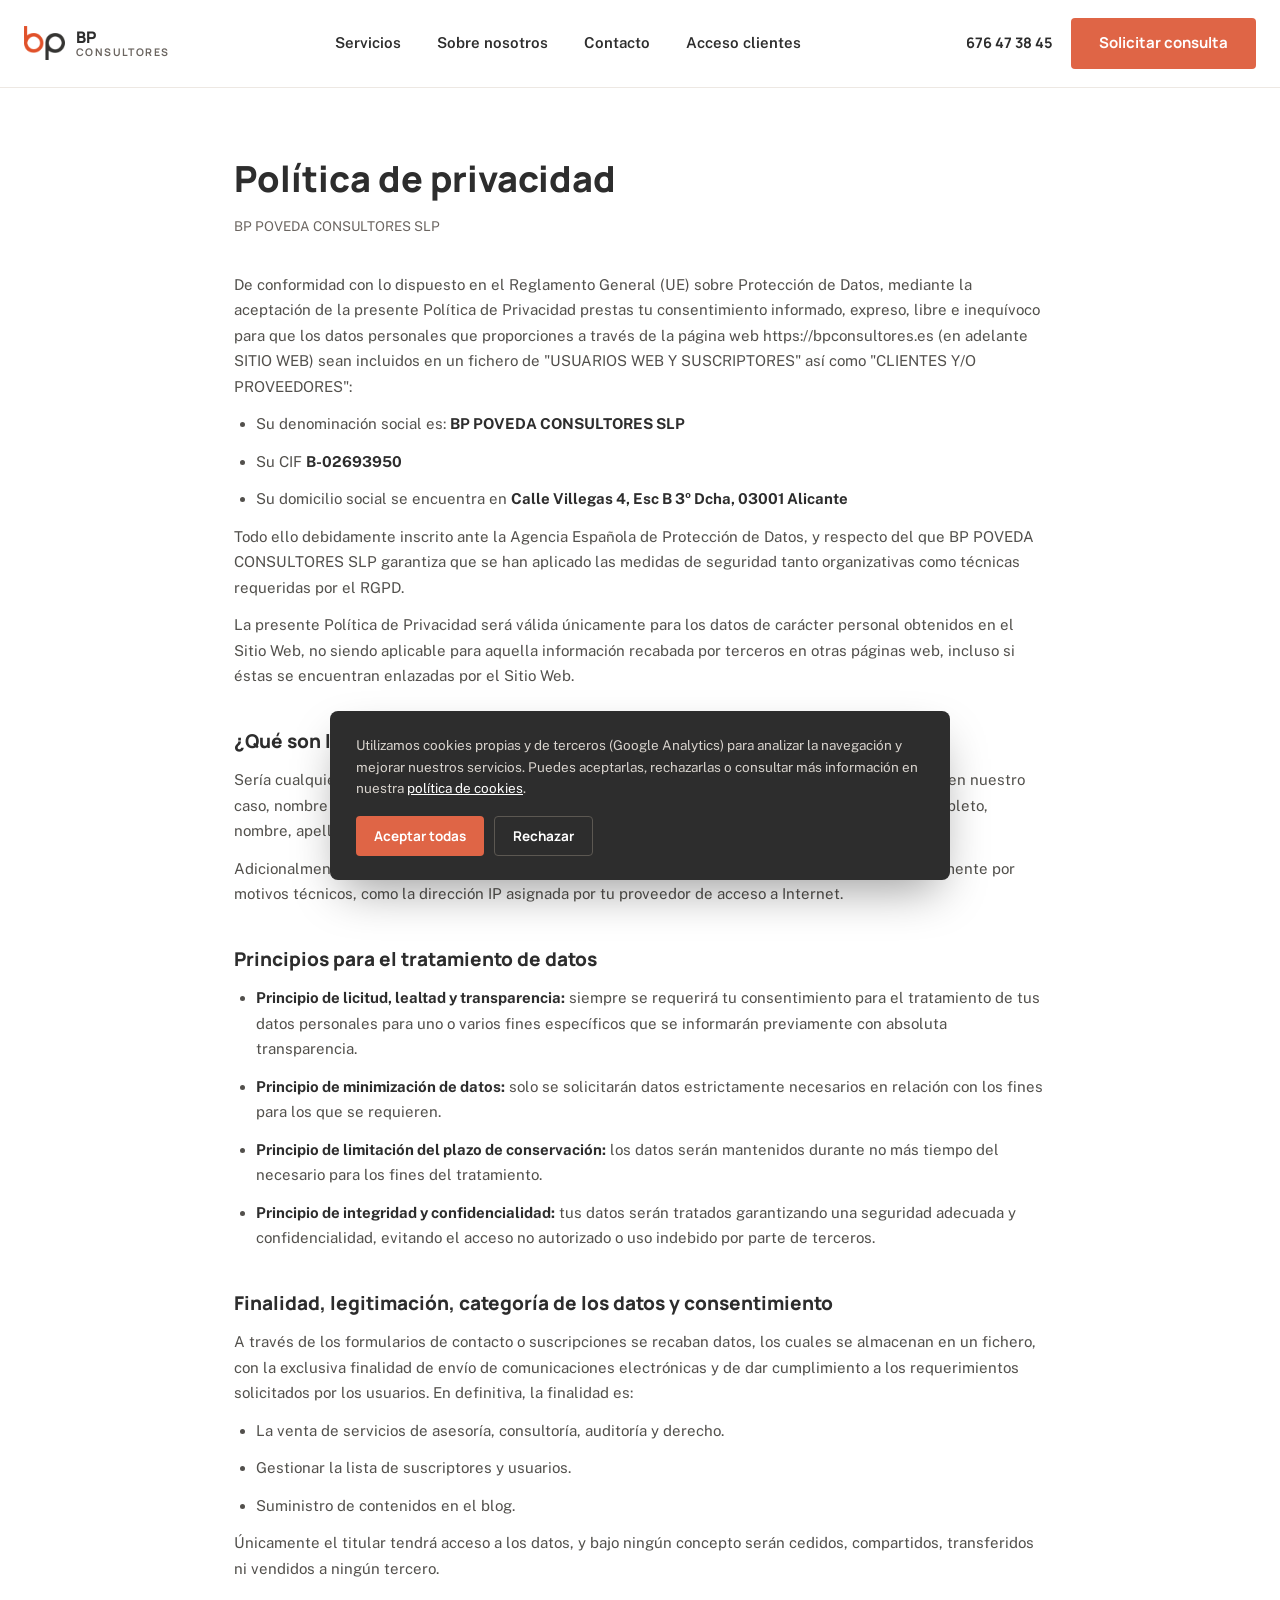
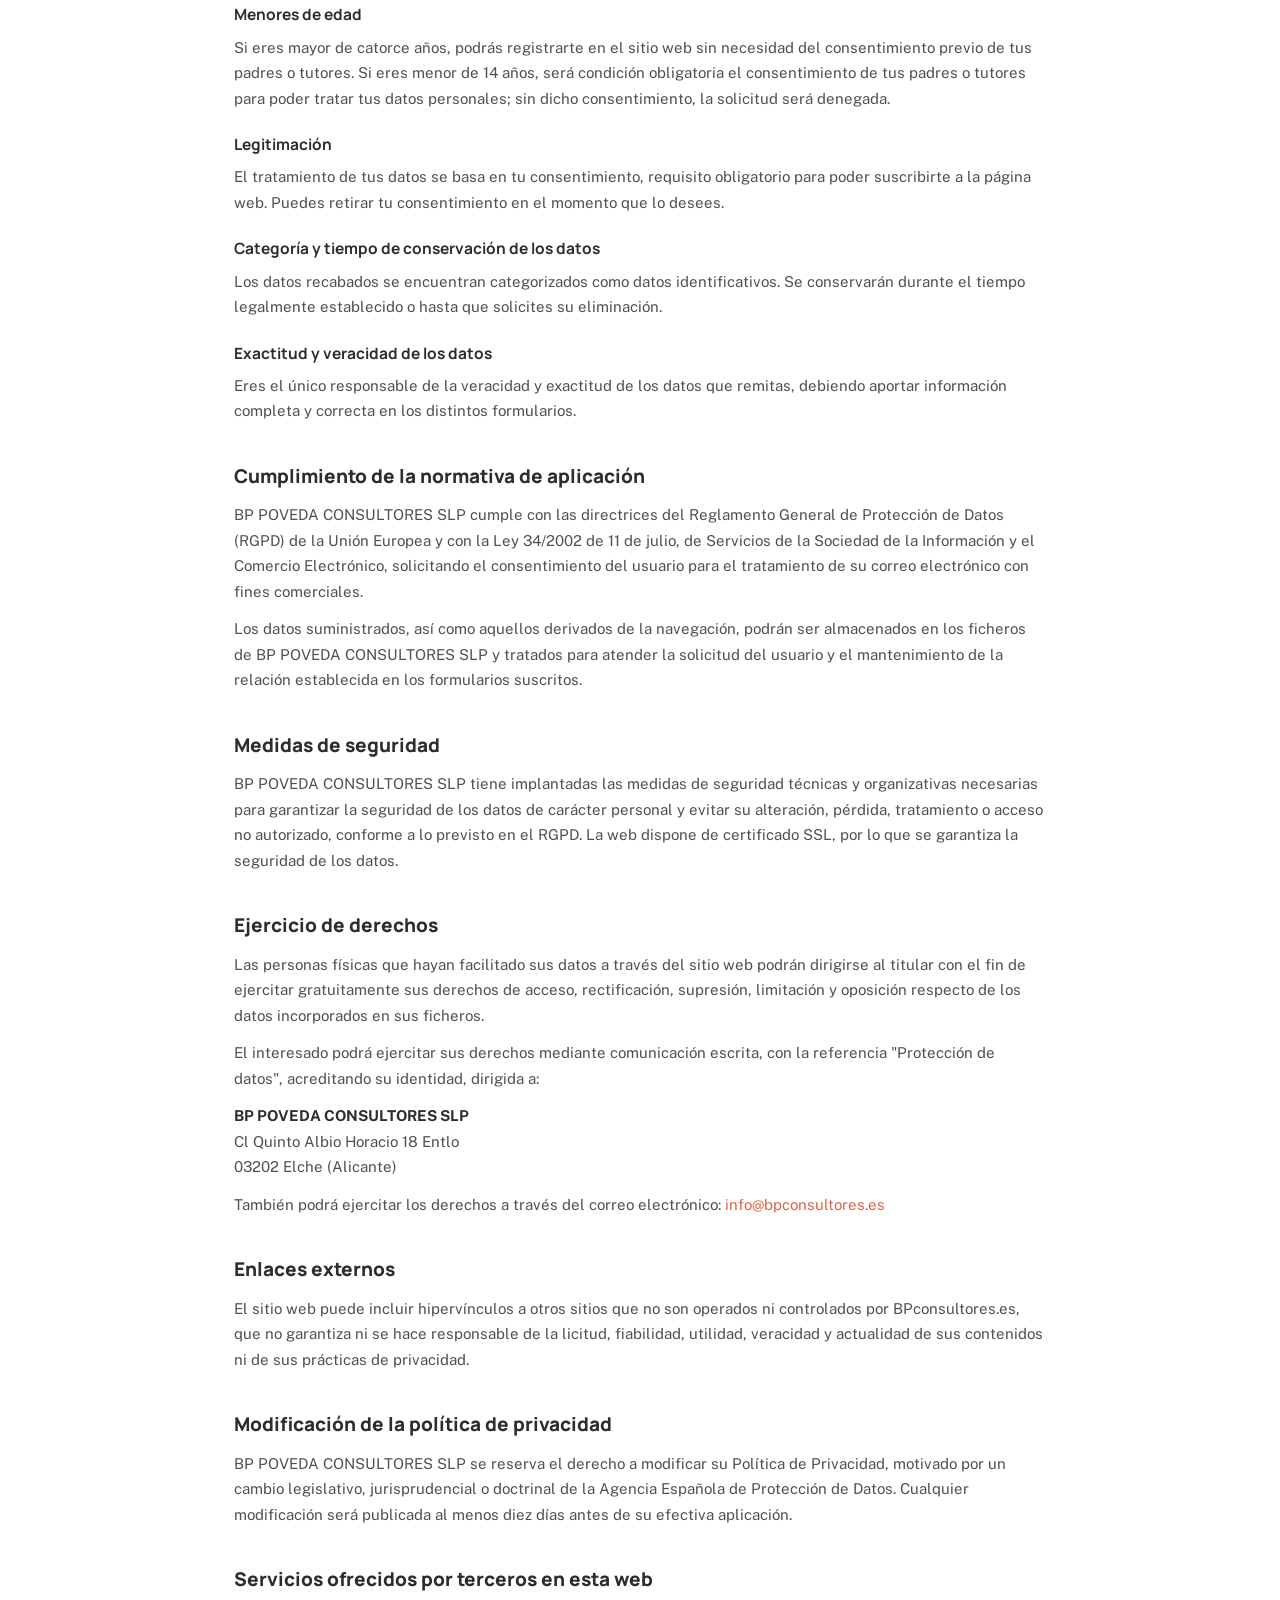
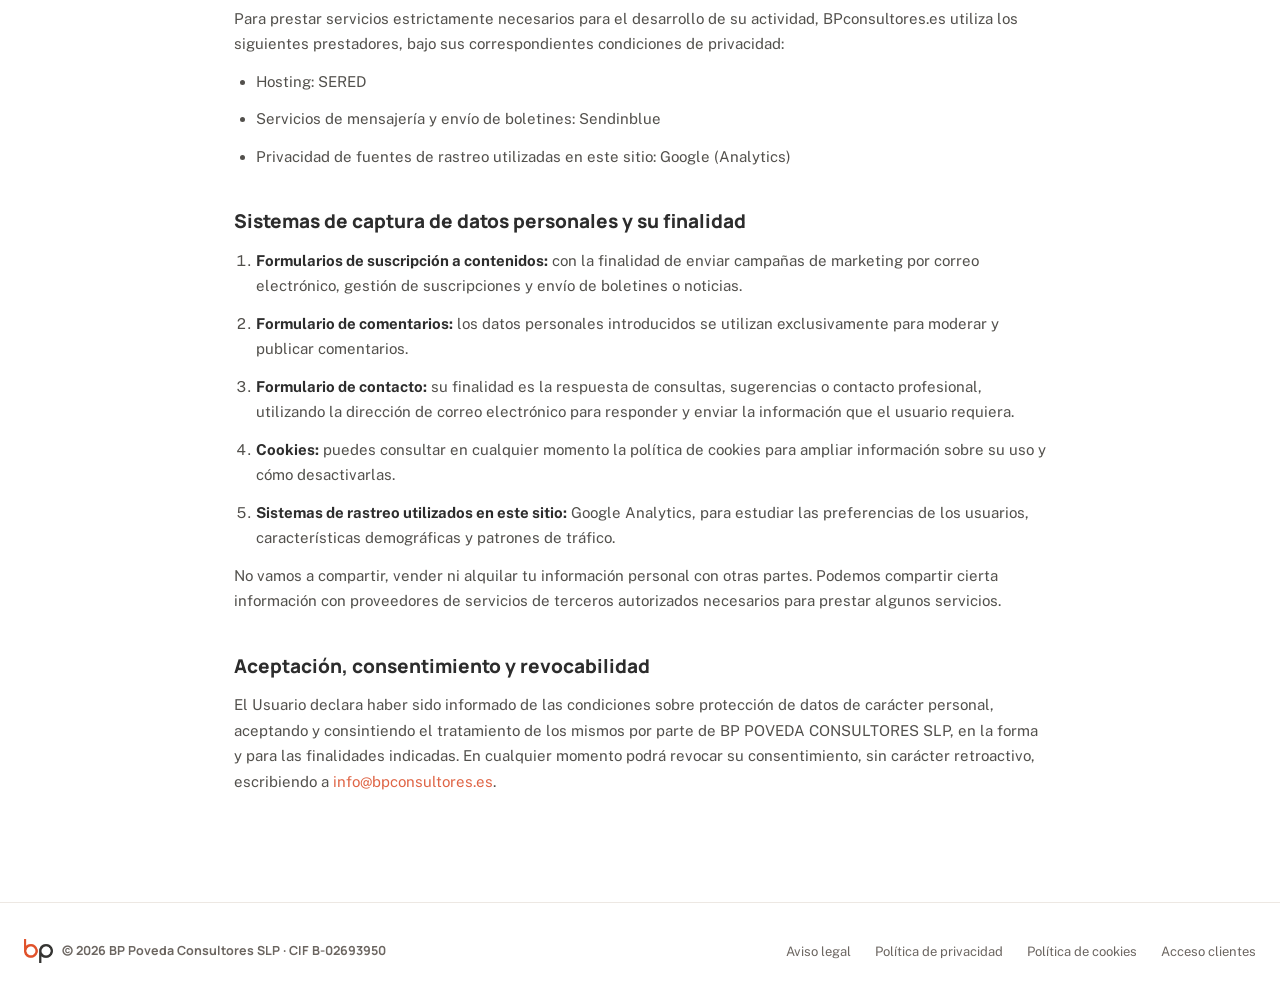
<file: politica-de-privacidad/index.html>
<!doctype html>
<html lang="es">
<head>
<meta charset="utf-8">
<meta name="viewport" content="width=device-width, initial-scale=1">
<title>Política de Privacidad | BP Consultores</title>
<meta name="description" content="Política de privacidad y protección de datos de BP Poveda Consultores SLP conforme al RGPD.">
<link rel="canonical" href="https://bpconsultores.es/politica-de-privacidad/">
<meta name="robots" content="noindex, follow">
<link rel="icon" href="../favicon.ico" sizes="any">
<link rel="icon" type="image/png" sizes="32x32" href="../images/favicon-32.png">
<link rel="icon" type="image/png" sizes="192x192" href="../images/favicon-192.png">
<link rel="apple-touch-icon" href="../images/favicon-192.png">
<link rel="stylesheet" href="https://fonts.googleapis.com/css2?family=Manrope:wght@500;700;800&family=Public+Sans:wght@400;500;600&display=swap">
<link rel="stylesheet" href="../css/style.css">
</head>
<body>
<a class="skip-link" href="#contenido">Saltar al contenido</a>

<header class="site-header">
  <div class="container" style="display:flex; align-items:center; justify-content:space-between; width:100%;">
    <a class="brand" href="../index.html" aria-label="BP Consultores — Inicio">
      <img src="../images/logo-icon.png" alt="Logotipo BP Consultores" width="34" height="28">
      <span class="brand-text">BP<span>CONSULTORES</span></span>
    </a>
    <nav class="main-nav" aria-label="Navegación principal">
      <a href="../index.html#servicios">Servicios</a>
      <a href="../index.html#sobre-nosotros">Sobre nosotros</a>
      <a href="../index.html#contacto">Contacto</a>
      <a href="https://www.asesoriaweb.com/cliente/Login.aspx?ReturnUrl=%2fcliente%3fOrigen%3dbppoveda&Origen=bppoveda" target="_blank" rel="noopener">Acceso clientes</a>
    </nav>
    <div class="header-actions">
      <a class="header-phone" href="tel:+34676473845">676 47 38 45</a>
      <a class="btn-primary" href="../index.html#contacto">Solicitar consulta</a>
      <button class="nav-toggle" aria-label="Abrir menú" aria-expanded="false">
        <svg width="24" height="24" viewBox="0 0 24 24" fill="none" stroke="#2D2D2D" stroke-width="2"><path d="M3 6h18M3 12h18M3 18h18"/></svg>
      </button>
    </div>
  </div>
</header>

<div class="mobile-nav" id="mobile-nav">
  <div class="mobile-nav-top">
    <a class="brand" href="../index.html">
      <img src="../images/logo-icon.png" alt="" width="28" height="23">
      <span class="brand-text">BP<span>CONSULTORES</span></span>
    </a>
    <button class="mobile-nav-close" aria-label="Cerrar menú">
      <svg width="26" height="26" viewBox="0 0 24 24" fill="none" stroke="#2D2D2D" stroke-width="2"><path d="M6 6l12 12M18 6L6 18"/></svg>
    </button>
  </div>
  <a href="../index.html#servicios">Servicios</a>
  <a href="../index.html#sobre-nosotros">Sobre nosotros</a>
  <a href="../index.html#contacto">Contacto</a>
  <a href="https://www.asesoriaweb.com/cliente/Login.aspx?ReturnUrl=%2fcliente%3fOrigen%3dbppoveda&Origen=bppoveda" target="_blank" rel="noopener">Acceso clientes</a>
</div>

<main id="contenido">
<section class="legal-page">
  <div class="container">
    <h1>Política de privacidad</h1>
    <p class="updated-note">BP POVEDA CONSULTORES SLP</p>

    <div class="legal-body">
      <p>De conformidad con lo dispuesto en el Reglamento General (UE) sobre Protección de Datos, mediante la aceptación de la presente Política de Privacidad prestas tu consentimiento informado, expreso, libre e inequívoco para que los datos personales que proporciones a través de la página web https://bpconsultores.es (en adelante SITIO WEB) sean incluidos en un fichero de "USUARIOS WEB Y SUSCRIPTORES" así como "CLIENTES Y/O PROVEEDORES":</p>
      <ul>
        <li>Su denominación social es: <strong>BP POVEDA CONSULTORES SLP</strong></li>
        <li>Su CIF <strong>B-02693950</strong></li>
        <li>Su domicilio social se encuentra en <strong>Calle Villegas 4, Esc B 3º Dcha, 03001 Alicante</strong></li>
      </ul>
      <p>Todo ello debidamente inscrito ante la Agencia Española de Protección de Datos, y respecto del que BP POVEDA CONSULTORES SLP garantiza que se han aplicado las medidas de seguridad tanto organizativas como técnicas requeridas por el RGPD.</p>
      <p>La presente Política de Privacidad será válida únicamente para los datos de carácter personal obtenidos en el Sitio Web, no siendo aplicable para aquella información recabada por terceros en otras páginas web, incluso si éstas se encuentran enlazadas por el Sitio Web.</p>

      <h2>¿Qué son los datos personales?</h2>
      <p>Sería cualquier información relativa a una persona que nos facilita cuando visita nuestro sitio web —en nuestro caso, nombre y email— y, si compra algún producto necesitando factura, solicitaremos domicilio completo, nombre, apellidos y DNI o CIF.</p>
      <p>Adicionalmente, cuando visitas nuestro sitio web, determinada información se almacena automáticamente por motivos técnicos, como la dirección IP asignada por tu proveedor de acceso a Internet.</p>

      <h2>Principios para el tratamiento de datos</h2>
      <ul>
        <li><strong>Principio de licitud, lealtad y transparencia:</strong> siempre se requerirá tu consentimiento para el tratamiento de tus datos personales para uno o varios fines específicos que se informarán previamente con absoluta transparencia.</li>
        <li><strong>Principio de minimización de datos:</strong> solo se solicitarán datos estrictamente necesarios en relación con los fines para los que se requieren.</li>
        <li><strong>Principio de limitación del plazo de conservación:</strong> los datos serán mantenidos durante no más tiempo del necesario para los fines del tratamiento.</li>
        <li><strong>Principio de integridad y confidencialidad:</strong> tus datos serán tratados garantizando una seguridad adecuada y confidencialidad, evitando el acceso no autorizado o uso indebido por parte de terceros.</li>
      </ul>

      <h2>Finalidad, legitimación, categoría de los datos y consentimiento</h2>
      <p>A través de los formularios de contacto o suscripciones se recaban datos, los cuales se almacenan en un fichero, con la exclusiva finalidad de envío de comunicaciones electrónicas y de dar cumplimiento a los requerimientos solicitados por los usuarios. En definitiva, la finalidad es:</p>
      <ul>
        <li>La venta de servicios de asesoría, consultoría, auditoría y derecho.</li>
        <li>Gestionar la lista de suscriptores y usuarios.</li>
        <li>Suministro de contenidos en el blog.</li>
      </ul>
      <p>Únicamente el titular tendrá acceso a los datos, y bajo ningún concepto serán cedidos, compartidos, transferidos ni vendidos a ningún tercero.</p>

      <h3>Menores de edad</h3>
      <p>Si eres mayor de catorce años, podrás registrarte en el sitio web sin necesidad del consentimiento previo de tus padres o tutores. Si eres menor de 14 años, será condición obligatoria el consentimiento de tus padres o tutores para poder tratar tus datos personales; sin dicho consentimiento, la solicitud será denegada.</p>

      <h3>Legitimación</h3>
      <p>El tratamiento de tus datos se basa en tu consentimiento, requisito obligatorio para poder suscribirte a la página web. Puedes retirar tu consentimiento en el momento que lo desees.</p>

      <h3>Categoría y tiempo de conservación de los datos</h3>
      <p>Los datos recabados se encuentran categorizados como datos identificativos. Se conservarán durante el tiempo legalmente establecido o hasta que solicites su eliminación.</p>

      <h3>Exactitud y veracidad de los datos</h3>
      <p>Eres el único responsable de la veracidad y exactitud de los datos que remitas, debiendo aportar información completa y correcta en los distintos formularios.</p>

      <h2>Cumplimiento de la normativa de aplicación</h2>
      <p>BP POVEDA CONSULTORES SLP cumple con las directrices del Reglamento General de Protección de Datos (RGPD) de la Unión Europea y con la Ley 34/2002 de 11 de julio, de Servicios de la Sociedad de la Información y el Comercio Electrónico, solicitando el consentimiento del usuario para el tratamiento de su correo electrónico con fines comerciales.</p>
      <p>Los datos suministrados, así como aquellos derivados de la navegación, podrán ser almacenados en los ficheros de BP POVEDA CONSULTORES SLP y tratados para atender la solicitud del usuario y el mantenimiento de la relación establecida en los formularios suscritos.</p>

      <h2>Medidas de seguridad</h2>
      <p>BP POVEDA CONSULTORES SLP tiene implantadas las medidas de seguridad técnicas y organizativas necesarias para garantizar la seguridad de los datos de carácter personal y evitar su alteración, pérdida, tratamiento o acceso no autorizado, conforme a lo previsto en el RGPD. La web dispone de certificado SSL, por lo que se garantiza la seguridad de los datos.</p>

      <h2>Ejercicio de derechos</h2>
      <p>Las personas físicas que hayan facilitado sus datos a través del sitio web podrán dirigirse al titular con el fin de ejercitar gratuitamente sus derechos de acceso, rectificación, supresión, limitación y oposición respecto de los datos incorporados en sus ficheros.</p>
      <p>El interesado podrá ejercitar sus derechos mediante comunicación escrita, con la referencia "Protección de datos", acreditando su identidad, dirigida a:</p>
      <p><strong>BP POVEDA CONSULTORES SLP</strong><br>
      Cl Quinto Albio Horacio 18 Entlo<br>
      03202 Elche (Alicante)</p>
      <p>También podrá ejercitar los derechos a través del correo electrónico: <a href="mailto:info@bpconsultores.es">info@bpconsultores.es</a></p>

      <h2>Enlaces externos</h2>
      <p>El sitio web puede incluir hipervínculos a otros sitios que no son operados ni controlados por BPconsultores.es, que no garantiza ni se hace responsable de la licitud, fiabilidad, utilidad, veracidad y actualidad de sus contenidos ni de sus prácticas de privacidad.</p>

      <h2>Modificación de la política de privacidad</h2>
      <p>BP POVEDA CONSULTORES SLP se reserva el derecho a modificar su Política de Privacidad, motivado por un cambio legislativo, jurisprudencial o doctrinal de la Agencia Española de Protección de Datos. Cualquier modificación será publicada al menos diez días antes de su efectiva aplicación.</p>

      <h2>Servicios ofrecidos por terceros en esta web</h2>
      <p>Para prestar servicios estrictamente necesarios para el desarrollo de su actividad, BPconsultores.es utiliza los siguientes prestadores, bajo sus correspondientes condiciones de privacidad:</p>
      <ul>
        <li>Hosting: SERED</li>
        <li>Servicios de mensajería y envío de boletines: Sendinblue</li>
        <li>Privacidad de fuentes de rastreo utilizadas en este sitio: Google (Analytics)</li>
      </ul>

      <h2>Sistemas de captura de datos personales y su finalidad</h2>
      <ol>
        <li><strong>Formularios de suscripción a contenidos:</strong> con la finalidad de enviar campañas de marketing por correo electrónico, gestión de suscripciones y envío de boletines o noticias.</li>
        <li><strong>Formulario de comentarios:</strong> los datos personales introducidos se utilizan exclusivamente para moderar y publicar comentarios.</li>
        <li><strong>Formulario de contacto:</strong> su finalidad es la respuesta de consultas, sugerencias o contacto profesional, utilizando la dirección de correo electrónico para responder y enviar la información que el usuario requiera.</li>
        <li><strong>Cookies:</strong> puedes consultar en cualquier momento la política de cookies para ampliar información sobre su uso y cómo desactivarlas.</li>
        <li><strong>Sistemas de rastreo utilizados en este sitio:</strong> Google Analytics, para estudiar las preferencias de los usuarios, características demográficas y patrones de tráfico.</li>
      </ol>
      <p>No vamos a compartir, vender ni alquilar tu información personal con otras partes. Podemos compartir cierta información con proveedores de servicios de terceros autorizados necesarios para prestar algunos servicios.</p>

      <h2>Aceptación, consentimiento y revocabilidad</h2>
      <p>El Usuario declara haber sido informado de las condiciones sobre protección de datos de carácter personal, aceptando y consintiendo el tratamiento de los mismos por parte de BP POVEDA CONSULTORES SLP, en la forma y para las finalidades indicadas. En cualquier momento podrá revocar su consentimiento, sin carácter retroactivo, escribiendo a <a href="mailto:info@bpconsultores.es">info@bpconsultores.es</a>.</p>
    </div>
  </div>
</section>
</main>

<footer class="site-footer">
  <div class="container">
    <div class="footer-brand">
      <img src="../images/logo-icon.png" alt="" width="24" height="20">
      <span>© <span id="year">2026</span> BP Poveda Consultores SLP · CIF B-02693950</span>
    </div>
    <nav class="footer-links" aria-label="Enlaces legales">
      <a href="../aviso-legal/">Aviso legal</a>
      <a href="../politica-de-privacidad/">Política de privacidad</a>
      <a href="../politica-de-cookies/">Política de cookies</a>
      <a href="https://www.asesoriaweb.com/cliente/Login.aspx?ReturnUrl=%2fcliente%3fOrigen%3dbppoveda&Origen=bppoveda" target="_blank" rel="noopener">Acceso clientes</a>
    </nav>
  </div>
</footer>

<div class="cookie-banner" role="dialog" aria-label="Aviso de cookies">
  <p>Utilizamos cookies propias y de terceros (Google Analytics) para analizar la navegación y mejorar nuestros servicios. Puedes aceptarlas, rechazarlas o consultar más información en nuestra <a href="../politica-de-cookies/">política de cookies</a>.</p>
  <div class="cookie-actions">
    <button class="cookie-accept">Aceptar todas</button>
    <button class="cookie-reject">Rechazar</button>
  </div>
</div>

<script>document.getElementById('year').textContent = new Date().getFullYear();</script>
<script src="../js/main.js"></script>
</body>
</html>
</file>
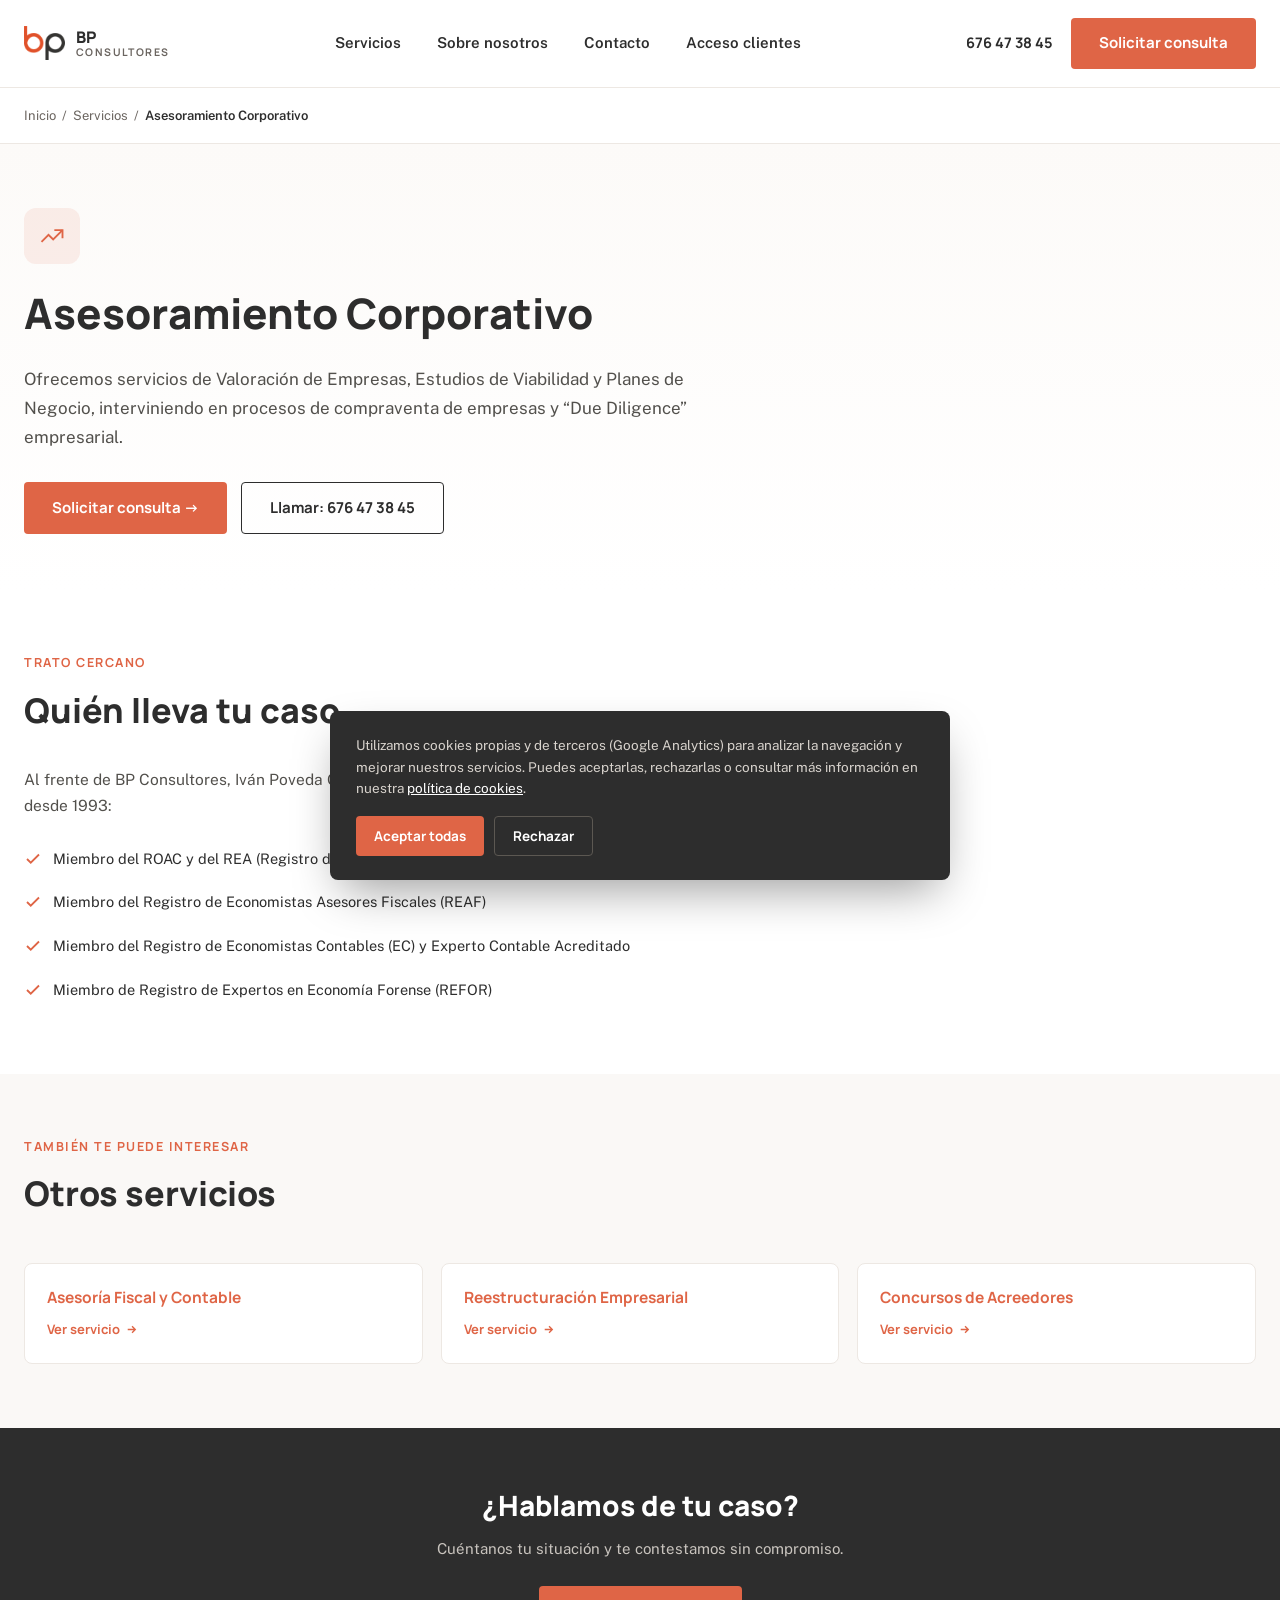
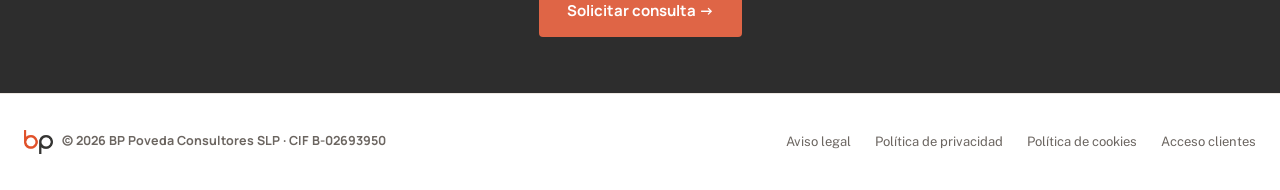
<file: asesoramiento-corporativo.html>
<!doctype html>
<html lang="es">
<head>
<meta charset="utf-8">
<meta name="viewport" content="width=device-width, initial-scale=1">
<title>Asesoramiento Corporativo en Alicante | BP Consultores</title>
<meta name="description" content="Asesoramiento corporativo en Alicante: valoración de empresas, estudios de viabilidad, planes de negocio, compraventa de empresas y Due Diligence. BP Consultores.">
<link rel="canonical" href="https://bpconsultores.es/asesoramiento-corporativo.html">

<meta property="og:type" content="website">
<meta property="og:site_name" content="BP Consultores">
<meta property="og:title" content="Asesoramiento Corporativo en Alicante | BP Consultores">
<meta property="og:description" content="Asesoramiento corporativo en Alicante: valoración de empresas, estudios de viabilidad, planes de negocio, compraventa de empresas y Due Diligence. BP Consultores.">
<meta property="og:url" content="https://bpconsultores.es/asesoramiento-corporativo.html">
<meta property="og:image" content="https://bpconsultores.es/images/hero.jpg">
<meta property="og:locale" content="es_ES">
<meta name="twitter:card" content="summary_large_image">

<link rel="icon" href="favicon.ico" sizes="any">
<link rel="icon" type="image/png" sizes="32x32" href="images/favicon-32.png">
<link rel="icon" type="image/png" sizes="192x192" href="images/favicon-192.png">
<link rel="apple-touch-icon" href="images/favicon-192.png">

<link rel="preconnect" href="https://fonts.googleapis.com">
<link rel="preconnect" href="https://fonts.gstatic.com" crossorigin>
<link rel="stylesheet" href="https://fonts.googleapis.com/css2?family=Manrope:wght@500;700;800&family=Public+Sans:wght@400;500;600&display=swap">
<link rel="stylesheet" href="css/style.css">

<script type="application/ld+json">
{
  "@context": "https://schema.org",
  "@type": "Service",
  "serviceType": "Asesoramiento Corporativo",
  "name": "Asesoramiento Corporativo",
  "description": "Ofrecemos servicios de Valoración de Empresas, Estudios de Viabilidad y Planes de Negocio, interviniendo en procesos de compraventa de empresas y “Due Diligence” empresarial.",
  "url": "https://bpconsultores.es/asesoramiento-corporativo.html",
  "areaServed": ["Alicante", "Elche"],
  "provider": {
    "@type": "ProfessionalService",
    "name": "BP Poveda Consultores SLP",
    "telephone": "+34676473845",
    "email": "info@bpconsultores.es",
    "address": {
      "@type": "PostalAddress",
      "streetAddress": "Cl Villegas 4, Esc B 3\u00ba Dcha",
      "postalCode": "03001",
      "addressLocality": "Alicante",
      "addressRegion": "Alicante",
      "addressCountry": "ES"
    }
  }
}
</script>
<script type="application/ld+json">
{
  "@context": "https://schema.org",
  "@type": "BreadcrumbList",
  "itemListElement": [
    {"@type": "ListItem", "position": 1, "name": "Inicio", "item": "https://bpconsultores.es/"},
    {"@type": "ListItem", "position": 2, "name": "Servicios", "item": "https://bpconsultores.es/#servicios"},
    {"@type": "ListItem", "position": 3, "name": "Asesoramiento Corporativo", "item": "https://bpconsultores.es/asesoramiento-corporativo.html"}
  ]
}
</script>
</head>
<body>
<a class="skip-link" href="#contenido">Saltar al contenido</a>

<header class="site-header">
  <div class="container" style="display:flex; align-items:center; justify-content:space-between; width:100%;">
    <a class="brand" href="index.html" aria-label="BP Consultores — Inicio">
      <img src="images/logo-icon.png" alt="Logotipo BP Consultores" width="34" height="28">
      <span class="brand-text">BP<span>CONSULTORES</span></span>
    </a>
    <nav class="main-nav" aria-label="Navegación principal">
      <a href="index.html#servicios">Servicios</a>
      <a href="index.html#sobre-nosotros">Sobre nosotros</a>
      <a href="index.html#contacto">Contacto</a>
      <a href="https://www.asesoriaweb.com/cliente/Login.aspx?ReturnUrl=%2fcliente%3fOrigen%3dbppoveda&Origen=bppoveda" target="_blank" rel="noopener">Acceso clientes</a>
    </nav>
    <div class="header-actions">
      <a class="header-phone" href="tel:+34676473845">676 47 38 45</a>
      <a class="btn-primary" href="index.html#contacto">Solicitar consulta</a>
      <button class="nav-toggle" aria-label="Abrir menú" aria-expanded="false">
        <svg width="24" height="24" viewBox="0 0 24 24" fill="none" stroke="#2D2D2D" stroke-width="2"><path d="M3 6h18M3 12h18M3 18h18"/></svg>
      </button>
    </div>
  </div>
</header>

<div class="mobile-nav" id="mobile-nav">
  <div class="mobile-nav-top">
    <a class="brand" href="index.html">
      <img src="images/logo-icon.png" alt="" width="28" height="23">
      <span class="brand-text">BP<span>CONSULTORES</span></span>
    </a>
    <button class="mobile-nav-close" aria-label="Cerrar menú">
      <svg width="26" height="26" viewBox="0 0 24 24" fill="none" stroke="#2D2D2D" stroke-width="2"><path d="M6 6l12 12M18 6L6 18"/></svg>
    </button>
  </div>
  <a href="index.html#servicios">Servicios</a>
  <a href="index.html#sobre-nosotros">Sobre nosotros</a>
  <a href="index.html#contacto">Contacto</a>
  <a href="https://www.asesoriaweb.com/cliente/Login.aspx?ReturnUrl=%2fcliente%3fOrigen%3dbppoveda&Origen=bppoveda" target="_blank" rel="noopener">Acceso clientes</a>
</div>

<main id="contenido">

<nav class="breadcrumb" aria-label="Migas de pan">
  <div class="container">
    <ol>
      <li><a href="index.html">Inicio</a></li>
      <li>/</li>
      <li><a href="index.html#servicios">Servicios</a></li>
      <li>/</li>
      <li aria-current="page">Asesoramiento Corporativo</li>
    </ol>
  </div>
</nav>

<section class="service-hero">
  <div class="container">
    <span class="icon-wrap"><svg viewBox="0 0 24 24" fill="none" stroke="#DF6546" stroke-width="1.6"><path d="M3 17l6-6 4 4 8-8"/><path d="M14 7h7v7"/></svg></span>
    <h1>Asesoramiento Corporativo</h1>
    <p class="lead">Ofrecemos servicios de Valoración de Empresas, Estudios de Viabilidad y Planes de Negocio, interviniendo en procesos de compraventa de empresas y “Due Diligence” empresarial.</p>
    <div class="hero-ctas">
      <a class="btn-primary" href="index.html#contacto">Solicitar consulta →</a>
      <a class="btn-outline" href="tel:+34676473845">Llamar: 676 47 38 45</a>
    </div>
  </div>
</section>

<section class="service-why">
  <div class="container">
    <div class="section-head">
      <div class="eyebrow">Trato cercano</div>
      <h2>Quién lleva tu caso</h2>
    </div>
    <p style="font-size:15.5px; line-height:1.7; color:var(--gris-texto); max-width:640px;">Al frente de BP Consultores, Iván Poveda Quiles, economista colegiado en Alicante desde 1993:</p>
    <div class="credential-list" style="margin-top:20px;">
      <div class="credential-item">
        <svg width="18" height="18" viewBox="0 0 24 24" fill="none" stroke="#DF6546" stroke-width="2.4"><path d="M4 12l5 5L20 6"/></svg>
        <span>Miembro del ROAC y del REA (Registro de Economistas Auditores)</span>
      </div>
      <div class="credential-item">
        <svg width="18" height="18" viewBox="0 0 24 24" fill="none" stroke="#DF6546" stroke-width="2.4"><path d="M4 12l5 5L20 6"/></svg>
        <span>Miembro del Registro de Economistas Asesores Fiscales (REAF)</span>
      </div>
      <div class="credential-item">
        <svg width="18" height="18" viewBox="0 0 24 24" fill="none" stroke="#DF6546" stroke-width="2.4"><path d="M4 12l5 5L20 6"/></svg>
        <span>Miembro del Registro de Economistas Contables (EC) y Experto Contable Acreditado</span>
      </div>
      <div class="credential-item">
        <svg width="18" height="18" viewBox="0 0 24 24" fill="none" stroke="#DF6546" stroke-width="2.4"><path d="M4 12l5 5L20 6"/></svg>
        <span>Miembro de Registro de Expertos en Economía Forense (REFOR)</span>
      </div>
    </div>
  </div>
</section>

<section class="related-services">
  <div class="container">
    <div class="section-head">
      <div class="eyebrow">También te puede interesar</div>
      <h2>Otros servicios</h2>
    </div>
    <div class="related-grid">
      <a class="related-card" href="asesoria-fiscal-contable.html">
        <h3>Asesoría Fiscal y Contable</h3>
        <span class="more-link">Ver servicio <svg viewBox="0 0 24 24" fill="none" stroke="currentColor" stroke-width="2.5"><path d="M5 12h14M13 6l6 6-6 6"/></svg></span>
      </a>
      <a class="related-card" href="reestructuracion-empresarial.html">
        <h3>Reestructuración Empresarial</h3>
        <span class="more-link">Ver servicio <svg viewBox="0 0 24 24" fill="none" stroke="currentColor" stroke-width="2.5"><path d="M5 12h14M13 6l6 6-6 6"/></svg></span>
      </a>
      <a class="related-card" href="concursos-acreedores.html">
        <h3>Concursos de Acreedores</h3>
        <span class="more-link">Ver servicio <svg viewBox="0 0 24 24" fill="none" stroke="currentColor" stroke-width="2.5"><path d="M5 12h14M13 6l6 6-6 6"/></svg></span>
      </a>
    </div>
  </div>
</section>

<section class="service-cta">
  <div class="container">
    <h2>¿Hablamos de tu caso?</h2>
    <p>Cuéntanos tu situación y te contestamos sin compromiso.</p>
    <div class="hero-ctas">
      <a class="btn-primary" href="index.html#contacto">Solicitar consulta →</a>
    </div>
  </div>
</section>

</main>

<footer class="site-footer">
  <div class="container">
    <div class="footer-brand">
      <img src="images/logo-icon.png" alt="" width="24" height="20">
      <span>© <span id="year">2026</span> BP Poveda Consultores SLP · CIF B-02693950</span>
    </div>
    <nav class="footer-links" aria-label="Enlaces legales">
      <a href="aviso-legal/">Aviso legal</a>
      <a href="politica-de-privacidad/">Política de privacidad</a>
      <a href="politica-de-cookies/">Política de cookies</a>
      <a href="https://www.asesoriaweb.com/cliente/Login.aspx?ReturnUrl=%2fcliente%3fOrigen%3dbppoveda&Origen=bppoveda" target="_blank" rel="noopener">Acceso clientes</a>
    </nav>
  </div>
</footer>

<div class="cookie-banner" role="dialog" aria-label="Aviso de cookies">
  <p>Utilizamos cookies propias y de terceros (Google Analytics) para analizar la navegación y mejorar nuestros servicios. Puedes aceptarlas, rechazarlas o consultar más información en nuestra <a href="politica-de-cookies/">política de cookies</a>.</p>
  <div class="cookie-actions">
    <button class="cookie-accept">Aceptar todas</button>
    <button class="cookie-reject">Rechazar</button>
  </div>
</div>

<script>document.getElementById('year').textContent = new Date().getFullYear();</script>
<script src="js/main.js"></script>
</body>
</html>
</file>
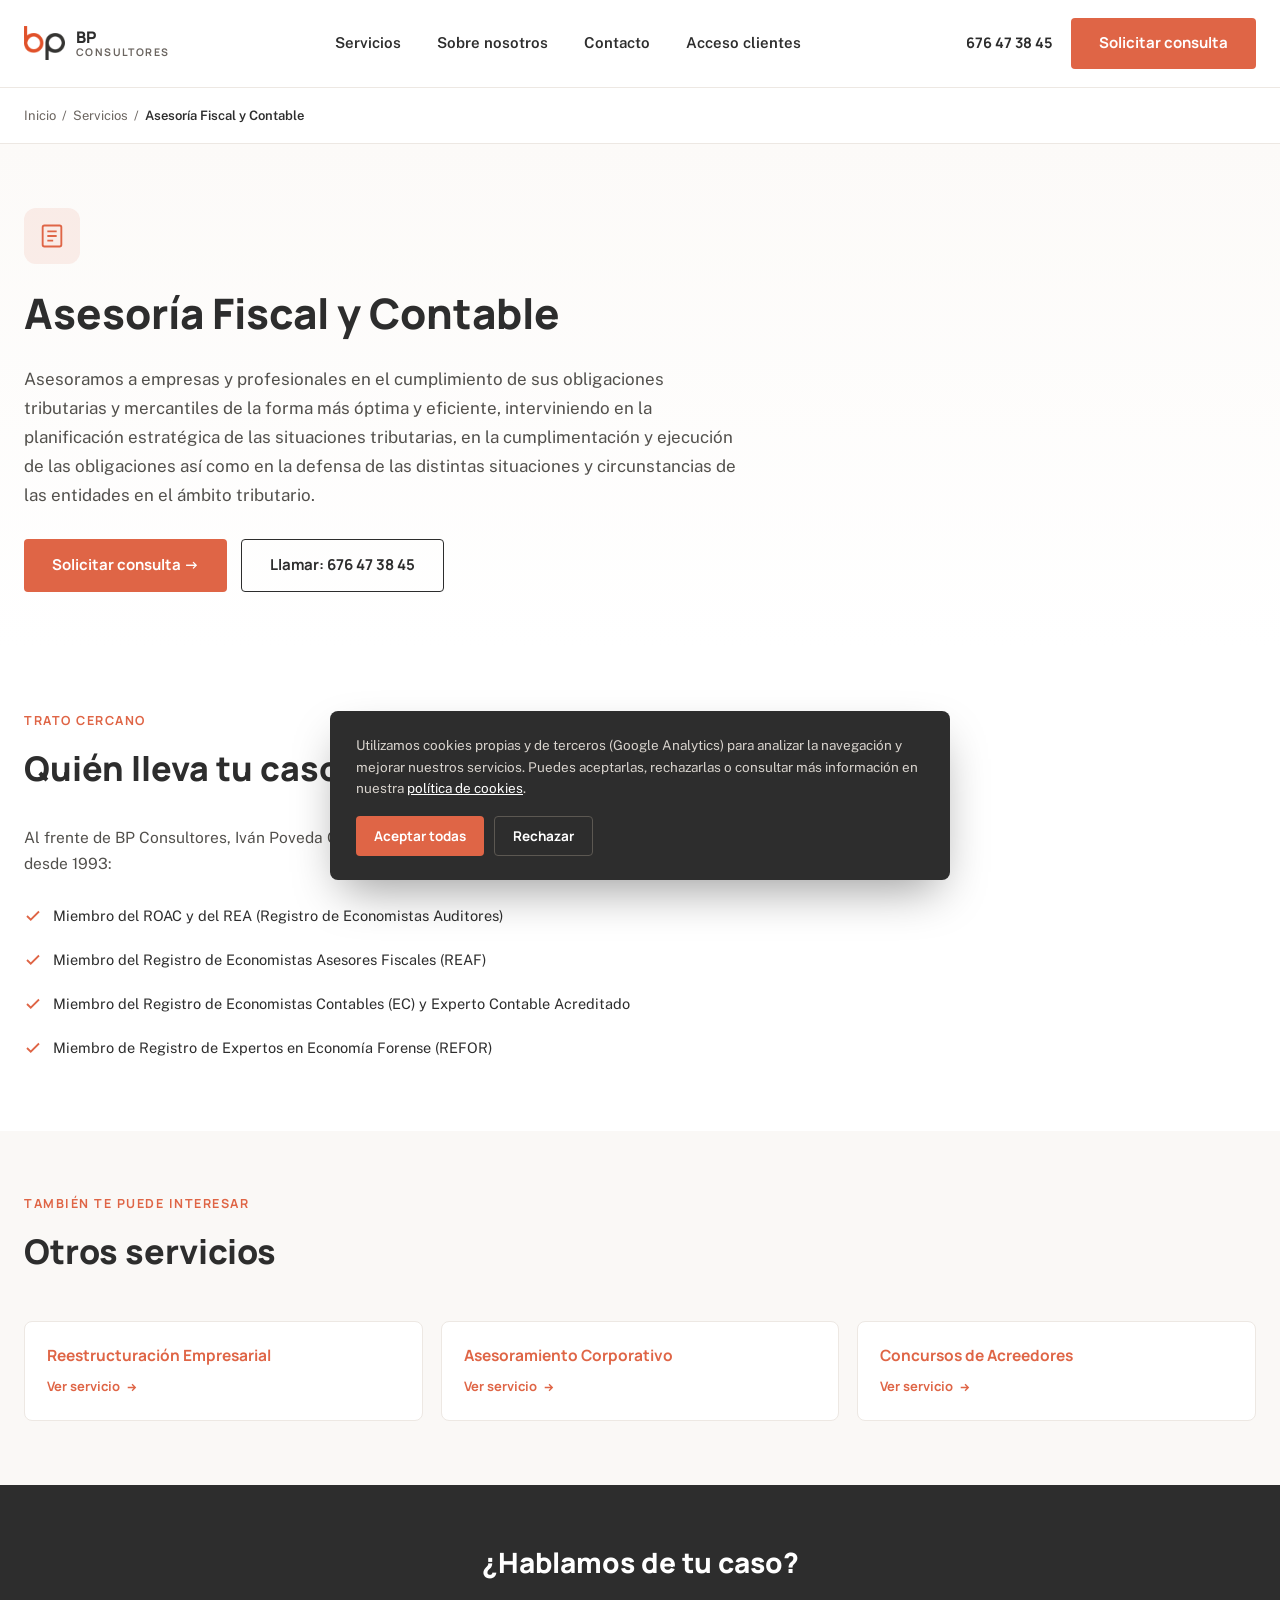
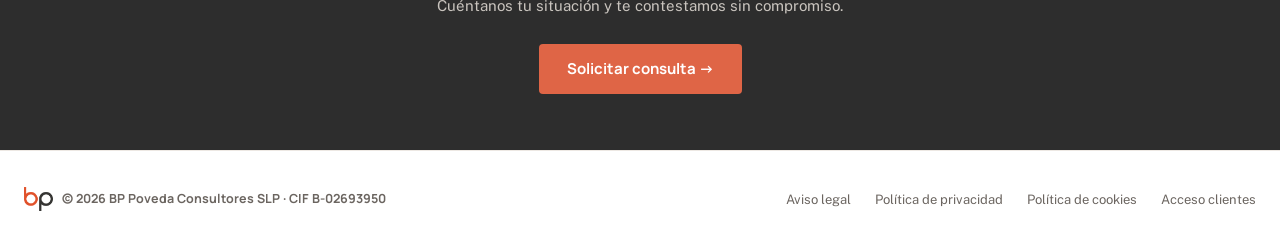
<file: asesoria-fiscal-contable.html>
<!doctype html>
<html lang="es">
<head>
<meta charset="utf-8">
<meta name="viewport" content="width=device-width, initial-scale=1">
<title>Asesoría Fiscal y Contable en Alicante | BP Consultores</title>
<meta name="description" content="Asesoría fiscal y contable en Alicante: cumplimiento de obligaciones tributarias y mercantiles, planificación estratégica fiscal. BP Consultores, colegiados desde 1993.">
<link rel="canonical" href="https://bpconsultores.es/asesoria-fiscal-contable.html">

<meta property="og:type" content="website">
<meta property="og:site_name" content="BP Consultores">
<meta property="og:title" content="Asesoría Fiscal y Contable en Alicante | BP Consultores">
<meta property="og:description" content="Asesoría fiscal y contable en Alicante: cumplimiento de obligaciones tributarias y mercantiles, planificación estratégica fiscal. BP Consultores, colegiados desde 1993.">
<meta property="og:url" content="https://bpconsultores.es/asesoria-fiscal-contable.html">
<meta property="og:image" content="https://bpconsultores.es/images/hero.jpg">
<meta property="og:locale" content="es_ES">
<meta name="twitter:card" content="summary_large_image">

<link rel="icon" href="favicon.ico" sizes="any">
<link rel="icon" type="image/png" sizes="32x32" href="images/favicon-32.png">
<link rel="icon" type="image/png" sizes="192x192" href="images/favicon-192.png">
<link rel="apple-touch-icon" href="images/favicon-192.png">

<link rel="preconnect" href="https://fonts.googleapis.com">
<link rel="preconnect" href="https://fonts.gstatic.com" crossorigin>
<link rel="stylesheet" href="https://fonts.googleapis.com/css2?family=Manrope:wght@500;700;800&family=Public+Sans:wght@400;500;600&display=swap">
<link rel="stylesheet" href="css/style.css">

<script type="application/ld+json">
{
  "@context": "https://schema.org",
  "@type": "Service",
  "serviceType": "Asesoría Fiscal y Contable",
  "name": "Asesoría Fiscal y Contable",
  "description": "Asesoramos a empresas y profesionales en el cumplimiento de sus obligaciones tributarias y mercantiles de la forma más óptima y eficiente, interviniendo en la planificación estratégica de las situaciones tributarias, en la cumplimentación y ejecución de las obligaciones así como en la defensa de las distintas situaciones y circunstancias de las entidades en el ámbito tributario.",
  "url": "https://bpconsultores.es/asesoria-fiscal-contable.html",
  "areaServed": ["Alicante", "Elche"],
  "provider": {
    "@type": "ProfessionalService",
    "name": "BP Poveda Consultores SLP",
    "telephone": "+34676473845",
    "email": "info@bpconsultores.es",
    "address": {
      "@type": "PostalAddress",
      "streetAddress": "Cl Villegas 4, Esc B 3\u00ba Dcha",
      "postalCode": "03001",
      "addressLocality": "Alicante",
      "addressRegion": "Alicante",
      "addressCountry": "ES"
    }
  }
}
</script>
<script type="application/ld+json">
{
  "@context": "https://schema.org",
  "@type": "BreadcrumbList",
  "itemListElement": [
    {"@type": "ListItem", "position": 1, "name": "Inicio", "item": "https://bpconsultores.es/"},
    {"@type": "ListItem", "position": 2, "name": "Servicios", "item": "https://bpconsultores.es/#servicios"},
    {"@type": "ListItem", "position": 3, "name": "Asesoría Fiscal y Contable", "item": "https://bpconsultores.es/asesoria-fiscal-contable.html"}
  ]
}
</script>
</head>
<body>
<a class="skip-link" href="#contenido">Saltar al contenido</a>

<header class="site-header">
  <div class="container" style="display:flex; align-items:center; justify-content:space-between; width:100%;">
    <a class="brand" href="index.html" aria-label="BP Consultores — Inicio">
      <img src="images/logo-icon.png" alt="Logotipo BP Consultores" width="34" height="28">
      <span class="brand-text">BP<span>CONSULTORES</span></span>
    </a>
    <nav class="main-nav" aria-label="Navegación principal">
      <a href="index.html#servicios">Servicios</a>
      <a href="index.html#sobre-nosotros">Sobre nosotros</a>
      <a href="index.html#contacto">Contacto</a>
      <a href="https://www.asesoriaweb.com/cliente/Login.aspx?ReturnUrl=%2fcliente%3fOrigen%3dbppoveda&Origen=bppoveda" target="_blank" rel="noopener">Acceso clientes</a>
    </nav>
    <div class="header-actions">
      <a class="header-phone" href="tel:+34676473845">676 47 38 45</a>
      <a class="btn-primary" href="index.html#contacto">Solicitar consulta</a>
      <button class="nav-toggle" aria-label="Abrir menú" aria-expanded="false">
        <svg width="24" height="24" viewBox="0 0 24 24" fill="none" stroke="#2D2D2D" stroke-width="2"><path d="M3 6h18M3 12h18M3 18h18"/></svg>
      </button>
    </div>
  </div>
</header>

<div class="mobile-nav" id="mobile-nav">
  <div class="mobile-nav-top">
    <a class="brand" href="index.html">
      <img src="images/logo-icon.png" alt="" width="28" height="23">
      <span class="brand-text">BP<span>CONSULTORES</span></span>
    </a>
    <button class="mobile-nav-close" aria-label="Cerrar menú">
      <svg width="26" height="26" viewBox="0 0 24 24" fill="none" stroke="#2D2D2D" stroke-width="2"><path d="M6 6l12 12M18 6L6 18"/></svg>
    </button>
  </div>
  <a href="index.html#servicios">Servicios</a>
  <a href="index.html#sobre-nosotros">Sobre nosotros</a>
  <a href="index.html#contacto">Contacto</a>
  <a href="https://www.asesoriaweb.com/cliente/Login.aspx?ReturnUrl=%2fcliente%3fOrigen%3dbppoveda&Origen=bppoveda" target="_blank" rel="noopener">Acceso clientes</a>
</div>

<main id="contenido">

<nav class="breadcrumb" aria-label="Migas de pan">
  <div class="container">
    <ol>
      <li><a href="index.html">Inicio</a></li>
      <li>/</li>
      <li><a href="index.html#servicios">Servicios</a></li>
      <li>/</li>
      <li aria-current="page">Asesoría Fiscal y Contable</li>
    </ol>
  </div>
</nav>

<section class="service-hero">
  <div class="container">
    <span class="icon-wrap"><svg viewBox="0 0 24 24" fill="none" stroke="#DF6546" stroke-width="1.6"><rect x="4" y="3" width="16" height="18" rx="1.5"/><path d="M8 8h8M8 12h8M8 16h5"/></svg></span>
    <h1>Asesoría Fiscal y Contable</h1>
    <p class="lead">Asesoramos a empresas y profesionales en el cumplimiento de sus obligaciones tributarias y mercantiles de la forma más óptima y eficiente, interviniendo en la planificación estratégica de las situaciones tributarias, en la cumplimentación y ejecución de las obligaciones así como en la defensa de las distintas situaciones y circunstancias de las entidades en el ámbito tributario.</p>
    <div class="hero-ctas">
      <a class="btn-primary" href="index.html#contacto">Solicitar consulta →</a>
      <a class="btn-outline" href="tel:+34676473845">Llamar: 676 47 38 45</a>
    </div>
  </div>
</section>

<section class="service-why">
  <div class="container">
    <div class="section-head">
      <div class="eyebrow">Trato cercano</div>
      <h2>Quién lleva tu caso</h2>
    </div>
    <p style="font-size:15.5px; line-height:1.7; color:var(--gris-texto); max-width:640px;">Al frente de BP Consultores, Iván Poveda Quiles, economista colegiado en Alicante desde 1993:</p>
    <div class="credential-list" style="margin-top:20px;">
      <div class="credential-item">
        <svg width="18" height="18" viewBox="0 0 24 24" fill="none" stroke="#DF6546" stroke-width="2.4"><path d="M4 12l5 5L20 6"/></svg>
        <span>Miembro del ROAC y del REA (Registro de Economistas Auditores)</span>
      </div>
      <div class="credential-item">
        <svg width="18" height="18" viewBox="0 0 24 24" fill="none" stroke="#DF6546" stroke-width="2.4"><path d="M4 12l5 5L20 6"/></svg>
        <span>Miembro del Registro de Economistas Asesores Fiscales (REAF)</span>
      </div>
      <div class="credential-item">
        <svg width="18" height="18" viewBox="0 0 24 24" fill="none" stroke="#DF6546" stroke-width="2.4"><path d="M4 12l5 5L20 6"/></svg>
        <span>Miembro del Registro de Economistas Contables (EC) y Experto Contable Acreditado</span>
      </div>
      <div class="credential-item">
        <svg width="18" height="18" viewBox="0 0 24 24" fill="none" stroke="#DF6546" stroke-width="2.4"><path d="M4 12l5 5L20 6"/></svg>
        <span>Miembro de Registro de Expertos en Economía Forense (REFOR)</span>
      </div>
    </div>
  </div>
</section>

<section class="related-services">
  <div class="container">
    <div class="section-head">
      <div class="eyebrow">También te puede interesar</div>
      <h2>Otros servicios</h2>
    </div>
    <div class="related-grid">
      <a class="related-card" href="reestructuracion-empresarial.html">
        <h3>Reestructuración Empresarial</h3>
        <span class="more-link">Ver servicio <svg viewBox="0 0 24 24" fill="none" stroke="currentColor" stroke-width="2.5"><path d="M5 12h14M13 6l6 6-6 6"/></svg></span>
      </a>
      <a class="related-card" href="asesoramiento-corporativo.html">
        <h3>Asesoramiento Corporativo</h3>
        <span class="more-link">Ver servicio <svg viewBox="0 0 24 24" fill="none" stroke="currentColor" stroke-width="2.5"><path d="M5 12h14M13 6l6 6-6 6"/></svg></span>
      </a>
      <a class="related-card" href="concursos-acreedores.html">
        <h3>Concursos de Acreedores</h3>
        <span class="more-link">Ver servicio <svg viewBox="0 0 24 24" fill="none" stroke="currentColor" stroke-width="2.5"><path d="M5 12h14M13 6l6 6-6 6"/></svg></span>
      </a>
    </div>
  </div>
</section>

<section class="service-cta">
  <div class="container">
    <h2>¿Hablamos de tu caso?</h2>
    <p>Cuéntanos tu situación y te contestamos sin compromiso.</p>
    <div class="hero-ctas">
      <a class="btn-primary" href="index.html#contacto">Solicitar consulta →</a>
    </div>
  </div>
</section>

</main>

<footer class="site-footer">
  <div class="container">
    <div class="footer-brand">
      <img src="images/logo-icon.png" alt="" width="24" height="20">
      <span>© <span id="year">2026</span> BP Poveda Consultores SLP · CIF B-02693950</span>
    </div>
    <nav class="footer-links" aria-label="Enlaces legales">
      <a href="aviso-legal/">Aviso legal</a>
      <a href="politica-de-privacidad/">Política de privacidad</a>
      <a href="politica-de-cookies/">Política de cookies</a>
      <a href="https://www.asesoriaweb.com/cliente/Login.aspx?ReturnUrl=%2fcliente%3fOrigen%3dbppoveda&Origen=bppoveda" target="_blank" rel="noopener">Acceso clientes</a>
    </nav>
  </div>
</footer>

<div class="cookie-banner" role="dialog" aria-label="Aviso de cookies">
  <p>Utilizamos cookies propias y de terceros (Google Analytics) para analizar la navegación y mejorar nuestros servicios. Puedes aceptarlas, rechazarlas o consultar más información en nuestra <a href="politica-de-cookies/">política de cookies</a>.</p>
  <div class="cookie-actions">
    <button class="cookie-accept">Aceptar todas</button>
    <button class="cookie-reject">Rechazar</button>
  </div>
</div>

<script>document.getElementById('year').textContent = new Date().getFullYear();</script>
<script src="js/main.js"></script>
</body>
</html>
</file>
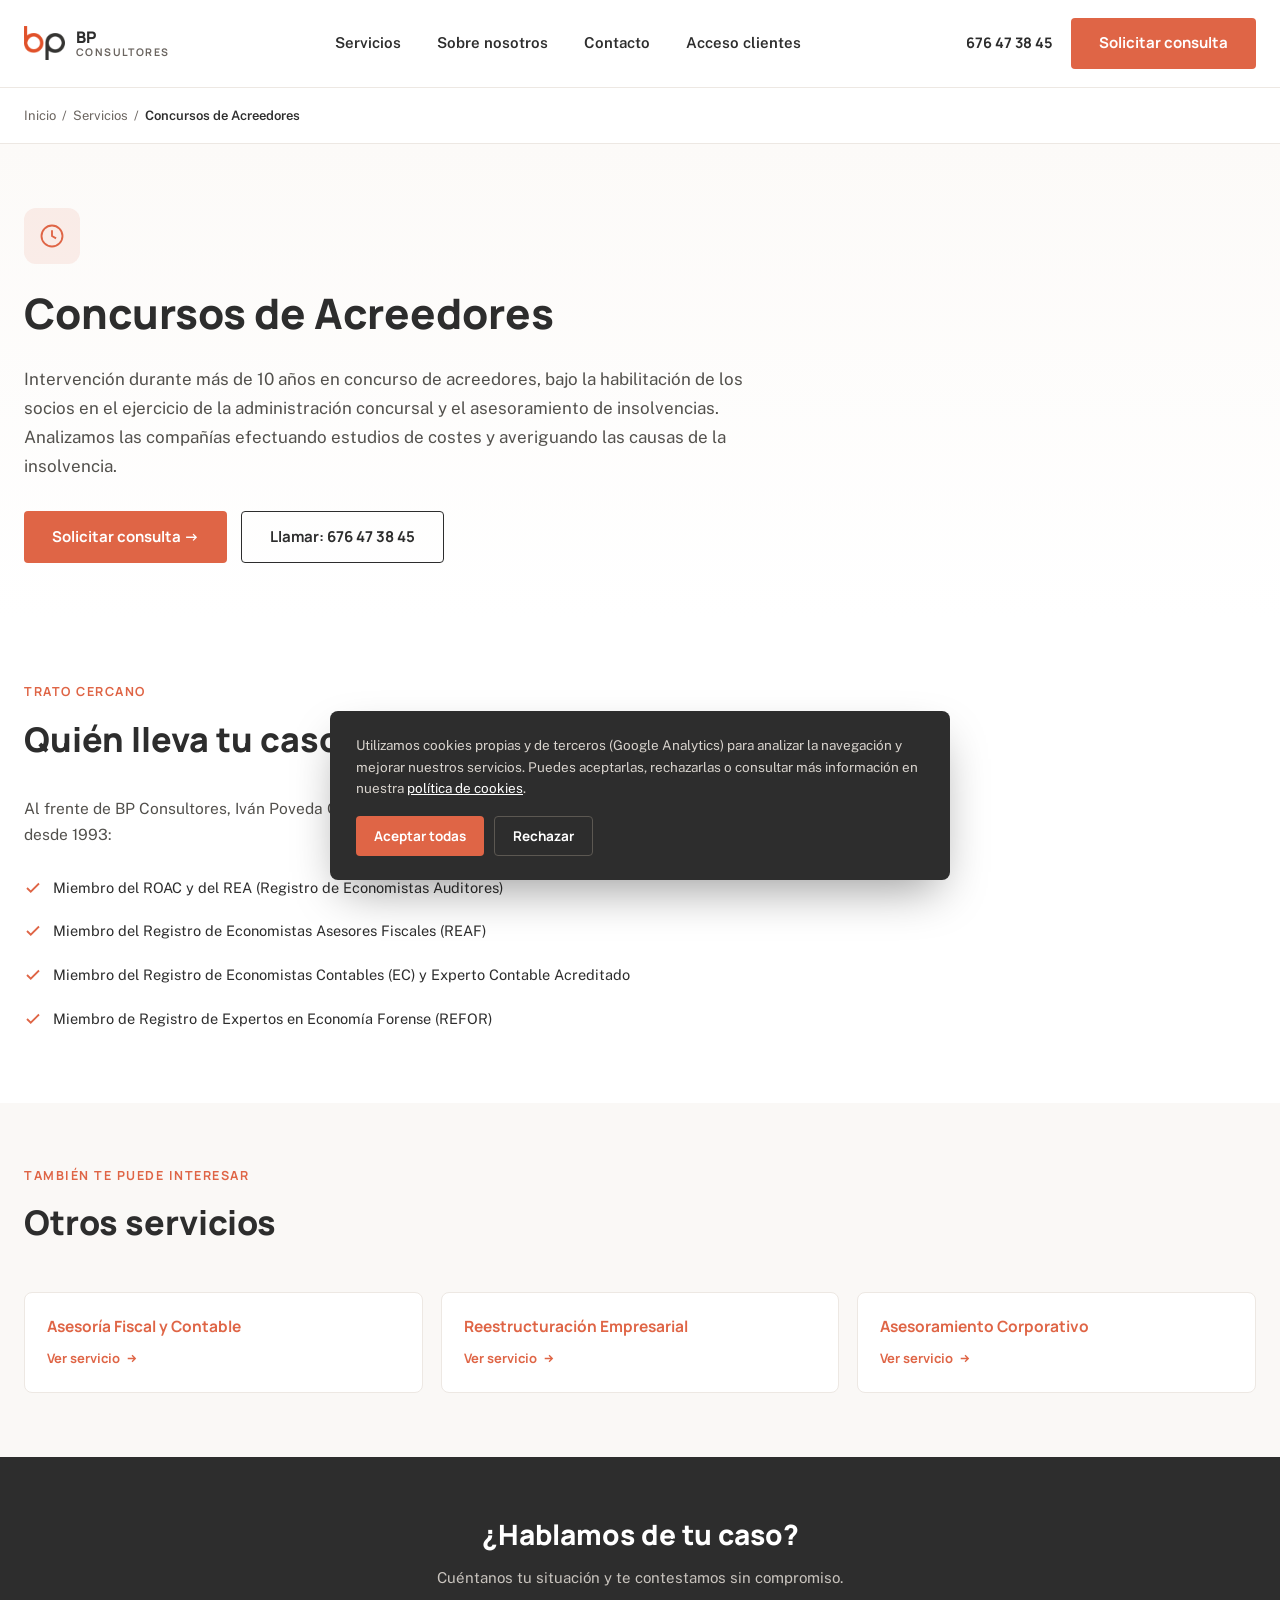
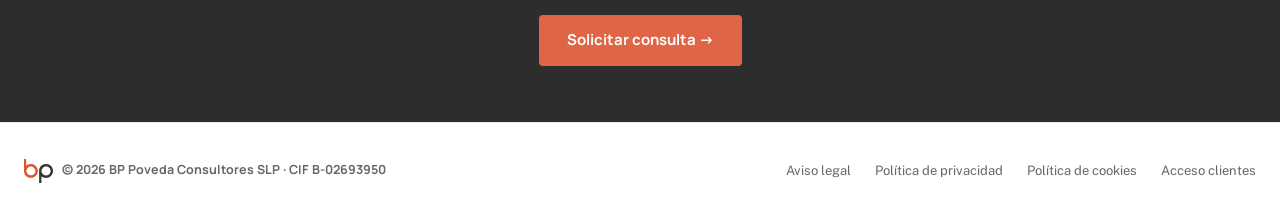
<file: concursos-acreedores.html>
<!doctype html>
<html lang="es">
<head>
<meta charset="utf-8">
<meta name="viewport" content="width=device-width, initial-scale=1">
<title>Concursos de Acreedores en Alicante | BP Consultores</title>
<meta name="description" content="Concursos de acreedores en Alicante: más de 10 años como administradores concursales. Estudios de costes y análisis de causas de insolvencia. BP Consultores.">
<link rel="canonical" href="https://bpconsultores.es/concursos-acreedores.html">

<meta property="og:type" content="website">
<meta property="og:site_name" content="BP Consultores">
<meta property="og:title" content="Concursos de Acreedores en Alicante | BP Consultores">
<meta property="og:description" content="Concursos de acreedores en Alicante: más de 10 años como administradores concursales. Estudios de costes y análisis de causas de insolvencia. BP Consultores.">
<meta property="og:url" content="https://bpconsultores.es/concursos-acreedores.html">
<meta property="og:image" content="https://bpconsultores.es/images/hero.jpg">
<meta property="og:locale" content="es_ES">
<meta name="twitter:card" content="summary_large_image">

<link rel="icon" href="favicon.ico" sizes="any">
<link rel="icon" type="image/png" sizes="32x32" href="images/favicon-32.png">
<link rel="icon" type="image/png" sizes="192x192" href="images/favicon-192.png">
<link rel="apple-touch-icon" href="images/favicon-192.png">

<link rel="preconnect" href="https://fonts.googleapis.com">
<link rel="preconnect" href="https://fonts.gstatic.com" crossorigin>
<link rel="stylesheet" href="https://fonts.googleapis.com/css2?family=Manrope:wght@500;700;800&family=Public+Sans:wght@400;500;600&display=swap">
<link rel="stylesheet" href="css/style.css">

<script type="application/ld+json">
{
  "@context": "https://schema.org",
  "@type": "Service",
  "serviceType": "Concursos de Acreedores",
  "name": "Concursos de Acreedores",
  "description": "Intervención durante más de 10 años en concurso de acreedores, bajo la habilitación de los socios en el ejercicio de la administración concursal y el asesoramiento de insolvencias. Analizamos las compañías efectuando estudios de costes y averiguando las causas de la insolvencia.",
  "url": "https://bpconsultores.es/concursos-acreedores.html",
  "areaServed": ["Alicante", "Elche"],
  "provider": {
    "@type": "ProfessionalService",
    "name": "BP Poveda Consultores SLP",
    "telephone": "+34676473845",
    "email": "info@bpconsultores.es",
    "address": {
      "@type": "PostalAddress",
      "streetAddress": "Cl Villegas 4, Esc B 3\u00ba Dcha",
      "postalCode": "03001",
      "addressLocality": "Alicante",
      "addressRegion": "Alicante",
      "addressCountry": "ES"
    }
  }
}
</script>
<script type="application/ld+json">
{
  "@context": "https://schema.org",
  "@type": "BreadcrumbList",
  "itemListElement": [
    {"@type": "ListItem", "position": 1, "name": "Inicio", "item": "https://bpconsultores.es/"},
    {"@type": "ListItem", "position": 2, "name": "Servicios", "item": "https://bpconsultores.es/#servicios"},
    {"@type": "ListItem", "position": 3, "name": "Concursos de Acreedores", "item": "https://bpconsultores.es/concursos-acreedores.html"}
  ]
}
</script>
</head>
<body>
<a class="skip-link" href="#contenido">Saltar al contenido</a>

<header class="site-header">
  <div class="container" style="display:flex; align-items:center; justify-content:space-between; width:100%;">
    <a class="brand" href="index.html" aria-label="BP Consultores — Inicio">
      <img src="images/logo-icon.png" alt="Logotipo BP Consultores" width="34" height="28">
      <span class="brand-text">BP<span>CONSULTORES</span></span>
    </a>
    <nav class="main-nav" aria-label="Navegación principal">
      <a href="index.html#servicios">Servicios</a>
      <a href="index.html#sobre-nosotros">Sobre nosotros</a>
      <a href="index.html#contacto">Contacto</a>
      <a href="https://www.asesoriaweb.com/cliente/Login.aspx?ReturnUrl=%2fcliente%3fOrigen%3dbppoveda&Origen=bppoveda" target="_blank" rel="noopener">Acceso clientes</a>
    </nav>
    <div class="header-actions">
      <a class="header-phone" href="tel:+34676473845">676 47 38 45</a>
      <a class="btn-primary" href="index.html#contacto">Solicitar consulta</a>
      <button class="nav-toggle" aria-label="Abrir menú" aria-expanded="false">
        <svg width="24" height="24" viewBox="0 0 24 24" fill="none" stroke="#2D2D2D" stroke-width="2"><path d="M3 6h18M3 12h18M3 18h18"/></svg>
      </button>
    </div>
  </div>
</header>

<div class="mobile-nav" id="mobile-nav">
  <div class="mobile-nav-top">
    <a class="brand" href="index.html">
      <img src="images/logo-icon.png" alt="" width="28" height="23">
      <span class="brand-text">BP<span>CONSULTORES</span></span>
    </a>
    <button class="mobile-nav-close" aria-label="Cerrar menú">
      <svg width="26" height="26" viewBox="0 0 24 24" fill="none" stroke="#2D2D2D" stroke-width="2"><path d="M6 6l12 12M18 6L6 18"/></svg>
    </button>
  </div>
  <a href="index.html#servicios">Servicios</a>
  <a href="index.html#sobre-nosotros">Sobre nosotros</a>
  <a href="index.html#contacto">Contacto</a>
  <a href="https://www.asesoriaweb.com/cliente/Login.aspx?ReturnUrl=%2fcliente%3fOrigen%3dbppoveda&Origen=bppoveda" target="_blank" rel="noopener">Acceso clientes</a>
</div>

<main id="contenido">

<nav class="breadcrumb" aria-label="Migas de pan">
  <div class="container">
    <ol>
      <li><a href="index.html">Inicio</a></li>
      <li>/</li>
      <li><a href="index.html#servicios">Servicios</a></li>
      <li>/</li>
      <li aria-current="page">Concursos de Acreedores</li>
    </ol>
  </div>
</nav>

<section class="service-hero">
  <div class="container">
    <span class="icon-wrap"><svg viewBox="0 0 24 24" fill="none" stroke="#DF6546" stroke-width="1.6"><circle cx="12" cy="12" r="9"/><path d="M12 7v5l3.5 2"/></svg></span>
    <h1>Concursos de Acreedores</h1>
    <p class="lead">Intervención durante más de 10 años en concurso de acreedores, bajo la habilitación de los socios en el ejercicio de la administración concursal y el asesoramiento de insolvencias. Analizamos las compañías efectuando estudios de costes y averiguando las causas de la insolvencia.</p>
    <div class="hero-ctas">
      <a class="btn-primary" href="index.html#contacto">Solicitar consulta →</a>
      <a class="btn-outline" href="tel:+34676473845">Llamar: 676 47 38 45</a>
    </div>
  </div>
</section>

<section class="service-why">
  <div class="container">
    <div class="section-head">
      <div class="eyebrow">Trato cercano</div>
      <h2>Quién lleva tu caso</h2>
    </div>
    <p style="font-size:15.5px; line-height:1.7; color:var(--gris-texto); max-width:640px;">Al frente de BP Consultores, Iván Poveda Quiles, economista colegiado en Alicante desde 1993:</p>
    <div class="credential-list" style="margin-top:20px;">
      <div class="credential-item">
        <svg width="18" height="18" viewBox="0 0 24 24" fill="none" stroke="#DF6546" stroke-width="2.4"><path d="M4 12l5 5L20 6"/></svg>
        <span>Miembro del ROAC y del REA (Registro de Economistas Auditores)</span>
      </div>
      <div class="credential-item">
        <svg width="18" height="18" viewBox="0 0 24 24" fill="none" stroke="#DF6546" stroke-width="2.4"><path d="M4 12l5 5L20 6"/></svg>
        <span>Miembro del Registro de Economistas Asesores Fiscales (REAF)</span>
      </div>
      <div class="credential-item">
        <svg width="18" height="18" viewBox="0 0 24 24" fill="none" stroke="#DF6546" stroke-width="2.4"><path d="M4 12l5 5L20 6"/></svg>
        <span>Miembro del Registro de Economistas Contables (EC) y Experto Contable Acreditado</span>
      </div>
      <div class="credential-item">
        <svg width="18" height="18" viewBox="0 0 24 24" fill="none" stroke="#DF6546" stroke-width="2.4"><path d="M4 12l5 5L20 6"/></svg>
        <span>Miembro de Registro de Expertos en Economía Forense (REFOR)</span>
      </div>
    </div>
  </div>
</section>

<section class="related-services">
  <div class="container">
    <div class="section-head">
      <div class="eyebrow">También te puede interesar</div>
      <h2>Otros servicios</h2>
    </div>
    <div class="related-grid">
      <a class="related-card" href="asesoria-fiscal-contable.html">
        <h3>Asesoría Fiscal y Contable</h3>
        <span class="more-link">Ver servicio <svg viewBox="0 0 24 24" fill="none" stroke="currentColor" stroke-width="2.5"><path d="M5 12h14M13 6l6 6-6 6"/></svg></span>
      </a>
      <a class="related-card" href="reestructuracion-empresarial.html">
        <h3>Reestructuración Empresarial</h3>
        <span class="more-link">Ver servicio <svg viewBox="0 0 24 24" fill="none" stroke="currentColor" stroke-width="2.5"><path d="M5 12h14M13 6l6 6-6 6"/></svg></span>
      </a>
      <a class="related-card" href="asesoramiento-corporativo.html">
        <h3>Asesoramiento Corporativo</h3>
        <span class="more-link">Ver servicio <svg viewBox="0 0 24 24" fill="none" stroke="currentColor" stroke-width="2.5"><path d="M5 12h14M13 6l6 6-6 6"/></svg></span>
      </a>
    </div>
  </div>
</section>

<section class="service-cta">
  <div class="container">
    <h2>¿Hablamos de tu caso?</h2>
    <p>Cuéntanos tu situación y te contestamos sin compromiso.</p>
    <div class="hero-ctas">
      <a class="btn-primary" href="index.html#contacto">Solicitar consulta →</a>
    </div>
  </div>
</section>

</main>

<footer class="site-footer">
  <div class="container">
    <div class="footer-brand">
      <img src="images/logo-icon.png" alt="" width="24" height="20">
      <span>© <span id="year">2026</span> BP Poveda Consultores SLP · CIF B-02693950</span>
    </div>
    <nav class="footer-links" aria-label="Enlaces legales">
      <a href="aviso-legal/">Aviso legal</a>
      <a href="politica-de-privacidad/">Política de privacidad</a>
      <a href="politica-de-cookies/">Política de cookies</a>
      <a href="https://www.asesoriaweb.com/cliente/Login.aspx?ReturnUrl=%2fcliente%3fOrigen%3dbppoveda&Origen=bppoveda" target="_blank" rel="noopener">Acceso clientes</a>
    </nav>
  </div>
</footer>

<div class="cookie-banner" role="dialog" aria-label="Aviso de cookies">
  <p>Utilizamos cookies propias y de terceros (Google Analytics) para analizar la navegación y mejorar nuestros servicios. Puedes aceptarlas, rechazarlas o consultar más información en nuestra <a href="politica-de-cookies/">política de cookies</a>.</p>
  <div class="cookie-actions">
    <button class="cookie-accept">Aceptar todas</button>
    <button class="cookie-reject">Rechazar</button>
  </div>
</div>

<script>document.getElementById('year').textContent = new Date().getFullYear();</script>
<script src="js/main.js"></script>
</body>
</html>
</file>
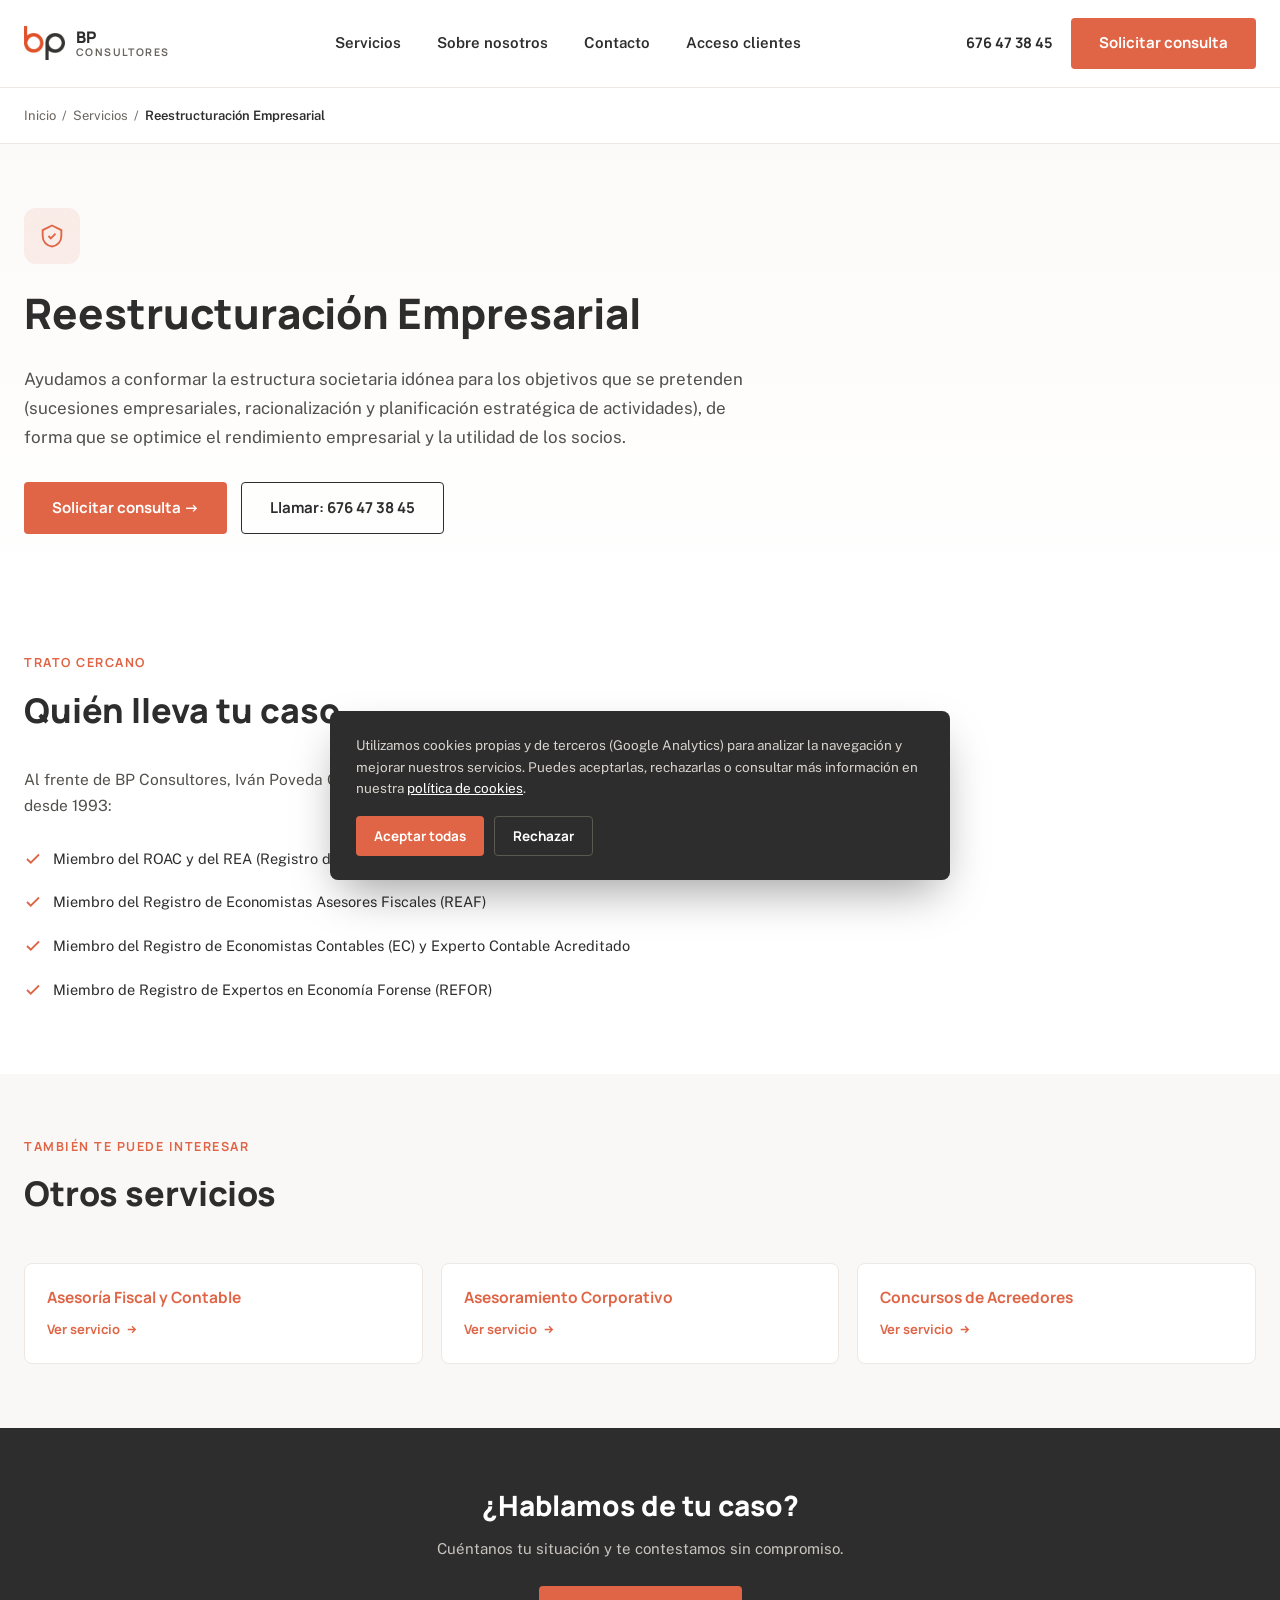
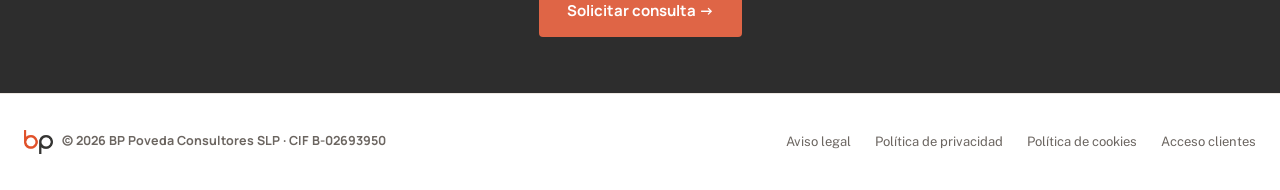
<file: reestructuracion-empresarial.html>
<!doctype html>
<html lang="es">
<head>
<meta charset="utf-8">
<meta name="viewport" content="width=device-width, initial-scale=1">
<title>Reestructuración Empresarial en Alicante | BP Consultores</title>
<meta name="description" content="Reestructuración empresarial en Alicante: estructura societaria idónea para sucesiones empresariales y planificación estratégica. BP Consultores, colegiados desde 1993.">
<link rel="canonical" href="https://bpconsultores.es/reestructuracion-empresarial.html">

<meta property="og:type" content="website">
<meta property="og:site_name" content="BP Consultores">
<meta property="og:title" content="Reestructuración Empresarial en Alicante | BP Consultores">
<meta property="og:description" content="Reestructuración empresarial en Alicante: estructura societaria idónea para sucesiones empresariales y planificación estratégica. BP Consultores, colegiados desde 1993.">
<meta property="og:url" content="https://bpconsultores.es/reestructuracion-empresarial.html">
<meta property="og:image" content="https://bpconsultores.es/images/hero.jpg">
<meta property="og:locale" content="es_ES">
<meta name="twitter:card" content="summary_large_image">

<link rel="icon" href="favicon.ico" sizes="any">
<link rel="icon" type="image/png" sizes="32x32" href="images/favicon-32.png">
<link rel="icon" type="image/png" sizes="192x192" href="images/favicon-192.png">
<link rel="apple-touch-icon" href="images/favicon-192.png">

<link rel="preconnect" href="https://fonts.googleapis.com">
<link rel="preconnect" href="https://fonts.gstatic.com" crossorigin>
<link rel="stylesheet" href="https://fonts.googleapis.com/css2?family=Manrope:wght@500;700;800&family=Public+Sans:wght@400;500;600&display=swap">
<link rel="stylesheet" href="css/style.css">

<script type="application/ld+json">
{
  "@context": "https://schema.org",
  "@type": "Service",
  "serviceType": "Reestructuración Empresarial",
  "name": "Reestructuración Empresarial",
  "description": "Ayudamos a conformar la estructura societaria idónea para los objetivos que se pretenden (sucesiones empresariales, racionalización y planificación estratégica de actividades), de forma que se optimice el rendimiento empresarial y la utilidad de los socios.",
  "url": "https://bpconsultores.es/reestructuracion-empresarial.html",
  "areaServed": ["Alicante", "Elche"],
  "provider": {
    "@type": "ProfessionalService",
    "name": "BP Poveda Consultores SLP",
    "telephone": "+34676473845",
    "email": "info@bpconsultores.es",
    "address": {
      "@type": "PostalAddress",
      "streetAddress": "Cl Villegas 4, Esc B 3\u00ba Dcha",
      "postalCode": "03001",
      "addressLocality": "Alicante",
      "addressRegion": "Alicante",
      "addressCountry": "ES"
    }
  }
}
</script>
<script type="application/ld+json">
{
  "@context": "https://schema.org",
  "@type": "BreadcrumbList",
  "itemListElement": [
    {"@type": "ListItem", "position": 1, "name": "Inicio", "item": "https://bpconsultores.es/"},
    {"@type": "ListItem", "position": 2, "name": "Servicios", "item": "https://bpconsultores.es/#servicios"},
    {"@type": "ListItem", "position": 3, "name": "Reestructuración Empresarial", "item": "https://bpconsultores.es/reestructuracion-empresarial.html"}
  ]
}
</script>
</head>
<body>
<a class="skip-link" href="#contenido">Saltar al contenido</a>

<header class="site-header">
  <div class="container" style="display:flex; align-items:center; justify-content:space-between; width:100%;">
    <a class="brand" href="index.html" aria-label="BP Consultores — Inicio">
      <img src="images/logo-icon.png" alt="Logotipo BP Consultores" width="34" height="28">
      <span class="brand-text">BP<span>CONSULTORES</span></span>
    </a>
    <nav class="main-nav" aria-label="Navegación principal">
      <a href="index.html#servicios">Servicios</a>
      <a href="index.html#sobre-nosotros">Sobre nosotros</a>
      <a href="index.html#contacto">Contacto</a>
      <a href="https://www.asesoriaweb.com/cliente/Login.aspx?ReturnUrl=%2fcliente%3fOrigen%3dbppoveda&Origen=bppoveda" target="_blank" rel="noopener">Acceso clientes</a>
    </nav>
    <div class="header-actions">
      <a class="header-phone" href="tel:+34676473845">676 47 38 45</a>
      <a class="btn-primary" href="index.html#contacto">Solicitar consulta</a>
      <button class="nav-toggle" aria-label="Abrir menú" aria-expanded="false">
        <svg width="24" height="24" viewBox="0 0 24 24" fill="none" stroke="#2D2D2D" stroke-width="2"><path d="M3 6h18M3 12h18M3 18h18"/></svg>
      </button>
    </div>
  </div>
</header>

<div class="mobile-nav" id="mobile-nav">
  <div class="mobile-nav-top">
    <a class="brand" href="index.html">
      <img src="images/logo-icon.png" alt="" width="28" height="23">
      <span class="brand-text">BP<span>CONSULTORES</span></span>
    </a>
    <button class="mobile-nav-close" aria-label="Cerrar menú">
      <svg width="26" height="26" viewBox="0 0 24 24" fill="none" stroke="#2D2D2D" stroke-width="2"><path d="M6 6l12 12M18 6L6 18"/></svg>
    </button>
  </div>
  <a href="index.html#servicios">Servicios</a>
  <a href="index.html#sobre-nosotros">Sobre nosotros</a>
  <a href="index.html#contacto">Contacto</a>
  <a href="https://www.asesoriaweb.com/cliente/Login.aspx?ReturnUrl=%2fcliente%3fOrigen%3dbppoveda&Origen=bppoveda" target="_blank" rel="noopener">Acceso clientes</a>
</div>

<main id="contenido">

<nav class="breadcrumb" aria-label="Migas de pan">
  <div class="container">
    <ol>
      <li><a href="index.html">Inicio</a></li>
      <li>/</li>
      <li><a href="index.html#servicios">Servicios</a></li>
      <li>/</li>
      <li aria-current="page">Reestructuración Empresarial</li>
    </ol>
  </div>
</nav>

<section class="service-hero">
  <div class="container">
    <span class="icon-wrap"><svg viewBox="0 0 24 24" fill="none" stroke="#DF6546" stroke-width="1.6"><path d="M12 3l8 4v5c0 5-3.4 8.4-8 9-4.6-.6-8-4-8-9V7l8-4z"/><path d="M9 12l2 2 4-4"/></svg></span>
    <h1>Reestructuración Empresarial</h1>
    <p class="lead">Ayudamos a conformar la estructura societaria idónea para los objetivos que se pretenden (sucesiones empresariales, racionalización y planificación estratégica de actividades), de forma que se optimice el rendimiento empresarial y la utilidad de los socios.</p>
    <div class="hero-ctas">
      <a class="btn-primary" href="index.html#contacto">Solicitar consulta →</a>
      <a class="btn-outline" href="tel:+34676473845">Llamar: 676 47 38 45</a>
    </div>
  </div>
</section>

<section class="service-why">
  <div class="container">
    <div class="section-head">
      <div class="eyebrow">Trato cercano</div>
      <h2>Quién lleva tu caso</h2>
    </div>
    <p style="font-size:15.5px; line-height:1.7; color:var(--gris-texto); max-width:640px;">Al frente de BP Consultores, Iván Poveda Quiles, economista colegiado en Alicante desde 1993:</p>
    <div class="credential-list" style="margin-top:20px;">
      <div class="credential-item">
        <svg width="18" height="18" viewBox="0 0 24 24" fill="none" stroke="#DF6546" stroke-width="2.4"><path d="M4 12l5 5L20 6"/></svg>
        <span>Miembro del ROAC y del REA (Registro de Economistas Auditores)</span>
      </div>
      <div class="credential-item">
        <svg width="18" height="18" viewBox="0 0 24 24" fill="none" stroke="#DF6546" stroke-width="2.4"><path d="M4 12l5 5L20 6"/></svg>
        <span>Miembro del Registro de Economistas Asesores Fiscales (REAF)</span>
      </div>
      <div class="credential-item">
        <svg width="18" height="18" viewBox="0 0 24 24" fill="none" stroke="#DF6546" stroke-width="2.4"><path d="M4 12l5 5L20 6"/></svg>
        <span>Miembro del Registro de Economistas Contables (EC) y Experto Contable Acreditado</span>
      </div>
      <div class="credential-item">
        <svg width="18" height="18" viewBox="0 0 24 24" fill="none" stroke="#DF6546" stroke-width="2.4"><path d="M4 12l5 5L20 6"/></svg>
        <span>Miembro de Registro de Expertos en Economía Forense (REFOR)</span>
      </div>
    </div>
  </div>
</section>

<section class="related-services">
  <div class="container">
    <div class="section-head">
      <div class="eyebrow">También te puede interesar</div>
      <h2>Otros servicios</h2>
    </div>
    <div class="related-grid">
      <a class="related-card" href="asesoria-fiscal-contable.html">
        <h3>Asesoría Fiscal y Contable</h3>
        <span class="more-link">Ver servicio <svg viewBox="0 0 24 24" fill="none" stroke="currentColor" stroke-width="2.5"><path d="M5 12h14M13 6l6 6-6 6"/></svg></span>
      </a>
      <a class="related-card" href="asesoramiento-corporativo.html">
        <h3>Asesoramiento Corporativo</h3>
        <span class="more-link">Ver servicio <svg viewBox="0 0 24 24" fill="none" stroke="currentColor" stroke-width="2.5"><path d="M5 12h14M13 6l6 6-6 6"/></svg></span>
      </a>
      <a class="related-card" href="concursos-acreedores.html">
        <h3>Concursos de Acreedores</h3>
        <span class="more-link">Ver servicio <svg viewBox="0 0 24 24" fill="none" stroke="currentColor" stroke-width="2.5"><path d="M5 12h14M13 6l6 6-6 6"/></svg></span>
      </a>
    </div>
  </div>
</section>

<section class="service-cta">
  <div class="container">
    <h2>¿Hablamos de tu caso?</h2>
    <p>Cuéntanos tu situación y te contestamos sin compromiso.</p>
    <div class="hero-ctas">
      <a class="btn-primary" href="index.html#contacto">Solicitar consulta →</a>
    </div>
  </div>
</section>

</main>

<footer class="site-footer">
  <div class="container">
    <div class="footer-brand">
      <img src="images/logo-icon.png" alt="" width="24" height="20">
      <span>© <span id="year">2026</span> BP Poveda Consultores SLP · CIF B-02693950</span>
    </div>
    <nav class="footer-links" aria-label="Enlaces legales">
      <a href="aviso-legal/">Aviso legal</a>
      <a href="politica-de-privacidad/">Política de privacidad</a>
      <a href="politica-de-cookies/">Política de cookies</a>
      <a href="https://www.asesoriaweb.com/cliente/Login.aspx?ReturnUrl=%2fcliente%3fOrigen%3dbppoveda&Origen=bppoveda" target="_blank" rel="noopener">Acceso clientes</a>
    </nav>
  </div>
</footer>

<div class="cookie-banner" role="dialog" aria-label="Aviso de cookies">
  <p>Utilizamos cookies propias y de terceros (Google Analytics) para analizar la navegación y mejorar nuestros servicios. Puedes aceptarlas, rechazarlas o consultar más información en nuestra <a href="politica-de-cookies/">política de cookies</a>.</p>
  <div class="cookie-actions">
    <button class="cookie-accept">Aceptar todas</button>
    <button class="cookie-reject">Rechazar</button>
  </div>
</div>

<script>document.getElementById('year').textContent = new Date().getFullYear();</script>
<script src="js/main.js"></script>
</body>
</html>
</file>
<file: css/style.css>
/* ============================================================
   BP Consultores — hoja de estilos
   ============================================================ */

:root {
  --naranja: #DF6546;
  --naranja-hover: #C1502F;
  --negro: #2D2D2D;
  --gris-texto: #52504C;
  --gris-claro: #6B6560;
  --borde: #EDE8E3;
  --crema: #FAF8F6;
  --blanco: #FFFFFF;
  --radius: 8px;
  --max-width: 1280px;
  --transition: 220ms cubic-bezier(.4,0,.2,1);
}

* { box-sizing: border-box; }

html {
  scroll-behavior: smooth;
}

body {
  margin: 0;
  font-family: 'Public Sans', system-ui, -apple-system, sans-serif;
  background: var(--blanco);
  color: var(--negro);
  line-height: 1.5;
  -webkit-font-smoothing: antialiased;
}

h1, h2, h3 {
  font-family: 'Manrope', system-ui, sans-serif;
  margin: 0;
}

p { margin: 0; }

img { max-width: 100%; display: block; }

a {
  color: var(--naranja);
  text-decoration: none;
  transition: color var(--transition);
}
a:hover { color: var(--naranja-hover); }

.container {
  max-width: var(--max-width);
  margin: 0 auto;
  padding: 0 24px;
}

.skip-link {
  position: absolute;
  left: -999px;
  top: 0;
  background: var(--negro);
  color: #fff;
  padding: 10px 16px;
  z-index: 1000;
}
.skip-link:focus { left: 8px; top: 8px; }

.eyebrow {
  font-family: 'Manrope', sans-serif;
  font-weight: 700;
  font-size: 12.5px;
  letter-spacing: 1.5px;
  text-transform: uppercase;
  color: var(--naranja);
}

/* ---------- Botones ---------- */
.btn-primary, .btn-outline {
  font-family: 'Manrope', sans-serif;
  font-weight: 700;
  font-size: 15px;
  padding: 14px 28px;
  border-radius: 4px;
  display: inline-flex;
  align-items: center;
  justify-content: center;
  gap: 8px;
  cursor: pointer;
  border: none;
  transition: transform var(--transition), background var(--transition), box-shadow var(--transition), border-color var(--transition), color var(--transition);
}
.btn-primary {
  background: var(--naranja);
  color: #fff;
}
.btn-primary:hover {
  background: var(--naranja-hover);
  color: #fff;
  transform: translateY(-2px);
  box-shadow: 0 8px 18px rgba(223,101,70,0.28);
}
.btn-primary:active { transform: translateY(0); }

.btn-outline {
  border: 1.5px solid var(--negro);
  color: var(--negro);
  background: transparent;
}
.btn-outline:hover {
  border-color: var(--naranja);
  color: var(--naranja);
  transform: translateY(-2px);
}

/* ---------- Header ---------- */
.site-header {
  display: flex;
  align-items: center;
  justify-content: space-between;
  padding: 18px 0;
  border-bottom: 1px solid var(--borde);
  position: sticky;
  top: 0;
  background: rgba(255,255,255,0.92);
  backdrop-filter: saturate(180%) blur(8px);
  z-index: 100;
}
.brand {
  display: flex;
  align-items: center;
  gap: 11px;
  color: var(--negro);
}
.brand img { height: 34px; width: auto; }
.brand-text {
  font-family: 'Manrope', sans-serif;
  font-weight: 800;
  font-size: 16px;
  letter-spacing: 0.4px;
  line-height: 1.15;
}
.brand-text span {
  display: block;
  font-weight: 700;
  font-size: 10.5px;
  letter-spacing: 1.4px;
  color: var(--gris-claro);
}

.main-nav { display: flex; align-items: center; gap: 36px; }
.main-nav a {
  color: var(--negro);
  font-weight: 600;
  font-size: 15px;
  position: relative;
}
.main-nav a::after {
  content: '';
  position: absolute;
  left: 0; bottom: -4px;
  width: 0; height: 2px;
  background: var(--naranja);
  transition: width var(--transition);
}
.main-nav a:hover::after { width: 100%; }
.main-nav a:hover { color: var(--negro); }

.header-actions { display: flex; align-items: center; gap: 18px; }
.header-phone {
  font-family: 'Manrope', sans-serif;
  font-weight: 700;
  font-size: 14.5px;
  color: var(--negro);
  white-space: nowrap;
}
.header-phone:hover { color: var(--naranja); }

.nav-toggle {
  display: none;
  background: none;
  border: none;
  cursor: pointer;
  padding: 6px;
}
.nav-toggle svg { display: block; }

/* ---------- Hero ---------- */
.hero {
  padding: 84px 0 76px;
  background: linear-gradient(180deg, #FCFAF8 0%, #FFFFFF 100%);
}
.hero .container {
  display: flex;
  gap: 56px;
  align-items: center;
}
.hero-copy { flex: 1.05; min-width: 0; }
.hero h1 {
  font-size: clamp(30px, 4.2vw, 50px);
  line-height: 1.14;
  font-weight: 800;
  margin-top: 16px;
  max-width: 600px;
}
.hero-lead {
  font-size: 17px;
  line-height: 1.65;
  color: var(--gris-texto);
  max-width: 520px;
  margin-top: 20px;
}
.hero-ctas { display: flex; gap: 14px; margin-top: 32px; flex-wrap: wrap; }
.hero-stats {
  display: flex;
  gap: 8px;
  margin-top: 46px;
  padding-top: 28px;
  border-top: 1px solid var(--borde);
  flex-wrap: wrap;
}
.stat-item {
  padding: 10px 14px;
  margin: -10px -14px;
  border-radius: 6px;
  transition: background var(--transition), transform var(--transition);
}
.stat-item:hover {
  background: var(--crema);
  transform: translateY(-2px);
}
.stat-num {
  font-family: 'Manrope', sans-serif;
  font-weight: 800;
  font-size: 24px;
}
.stat-label { font-size: 12.5px; color: var(--gris-claro); margin-top: 2px; }

.hero-media {
  flex: 0.95;
  min-width: 0;
  border-radius: var(--radius);
  overflow: hidden;
  height: 420px;
  box-shadow: 0 24px 48px -18px rgba(45,45,45,0.28);
}
.hero-media img {
  width: 100%; height: 100%; object-fit: cover;
  transition: transform 600ms ease;
}
.hero-media:hover img { transform: scale(1.045); }

/* ---------- Servicios ---------- */
.services {
  padding: 80px 0;
  background: var(--crema);
}
.section-head { max-width: 620px; margin-bottom: 44px; }
.section-head h2 {
  font-size: clamp(26px, 3vw, 34px);
  font-weight: 800;
  margin-top: 12px;
}
.services-grid {
  display: grid;
  grid-template-columns: repeat(2, minmax(0,1fr));
  gap: 22px;
}
.service-card {
  background: var(--blanco);
  border: 1px solid var(--borde);
  border-radius: var(--radius);
  padding: 30px 32px;
  cursor: default;
  transition: transform var(--transition), box-shadow var(--transition), border-color var(--transition), background var(--transition);
}
.services-grid .service-card:hover {
  transform: translateY(-5px);
  box-shadow: 0 16px 32px -14px rgba(45,45,45,0.18);
  border-color: transparent;
  background: var(--blanco);
}
.service-card-head {
  display: flex;
  align-items: center;
  gap: 14px;
}
.icon-wrap {
  flex-shrink: 0;
  width: 44px;
  height: 44px;
  border-radius: 10px;
  background: rgba(223,101,70,0.1);
  display: flex;
  align-items: center;
  justify-content: center;
  transition: transform var(--transition), background var(--transition);
}
.service-card:hover .icon-wrap {
  transform: scale(1.08);
  background: rgba(223,101,70,0.18);
}
.service-card h3 { font-size: 18px; font-weight: 700; }
.service-card p { font-size: 14.5px; line-height: 1.65; color: var(--gris-texto); margin-top: 13px; }

/* ---------- Sobre nosotros ---------- */
.about {
  padding: 88px 0;
}
.about .container {
  display: flex;
  gap: 64px;
  align-items: flex-start;
}
.about-media {
  flex: 0.85;
  min-width: 0;
  height: 400px;
  border-radius: var(--radius);
  overflow: hidden;
  background: #F5F2EF;
}
.about-media img {
  width: 100%; height: 100%; object-fit: cover; object-position: top center;
  transition: transform 600ms ease;
}
.about-media:hover img { transform: scale(1.04); }
.about-copy { flex: 1.1; min-width: 0; }
.about-copy h2 { font-size: clamp(24px, 2.6vw, 30px); font-weight: 800; margin-top: 12px; max-width: 480px; }
.about-copy > p {
  font-size: 15.5px; line-height: 1.7; color: var(--gris-texto); margin-top: 18px; max-width: 520px;
}
.credential-list { display: flex; flex-direction: column; gap: 4px; margin-top: 26px; }
.credential-item {
  display: flex; gap: 11px; align-items: flex-start;
  padding: 9px 10px;
  margin: 0 -10px;
  border-radius: 6px;
  transition: background var(--transition), transform var(--transition);
}
.credential-item:hover {
  background: var(--crema);
  transform: translateX(3px);
}
.credential-item svg { flex-shrink: 0; margin-top: 2px; }
.credential-item span { font-size: 14.5px; color: var(--negro); }

/* ---------- Contacto ---------- */
.contact {
  padding: 84px 0;
  background: var(--negro);
}
.contact .container {
  display: flex;
  gap: 56px;
  align-items: flex-start;
}
.contact-info { flex: 0.85; min-width: 0; }
.contact-info h2 { font-size: clamp(24px, 2.6vw, 30px); font-weight: 800; color: #fff; margin-top: 12px; max-width: 400px; }
.contact-info > p { font-size: 15px; color: #C9C4BE; margin-top: 15px; line-height: 1.6; max-width: 400px; }
.contact-blocks { display: flex; flex-direction: column; gap: 6px; margin-top: 36px; }
.contact-block {
  padding: 10px 12px;
  margin: 0 -12px;
  border-radius: 6px;
  transition: background var(--transition);
}
.contact-block:hover { background: rgba(255,255,255,0.06); }
.contact-block-label {
  font-family: 'Manrope', sans-serif; font-weight: 700; font-size: 11.5px;
  color: var(--naranja); letter-spacing: 1px; text-transform: uppercase;
}
.contact-block-value { color: #fff; font-size: 14.5px; margin-top: 5px; }
.contact-block-value a { color: #fff; }
.contact-block-value a:hover { color: var(--naranja); }

.contact-form-card {
  flex: 1.05;
  min-width: 0;
  background: var(--blanco);
  border-radius: var(--radius);
  padding: 36px;
}
.form-row { display: flex; gap: 14px; }
.form-row .form-field { flex: 1; }
.form-field { margin-bottom: 15px; }
.form-field label {
  display: block;
  font-size: 13px; font-weight: 600; color: var(--negro); margin-bottom: 6px;
}
.form-field input, .form-field textarea {
  width: 100%;
  border: 1.5px solid #D8D3CD;
  border-radius: 4px;
  padding: 11px 13px;
  font-size: 14px;
  font-family: inherit;
  color: var(--negro);
  transition: border-color var(--transition), box-shadow var(--transition);
}
.form-field textarea { resize: vertical; min-height: 90px; }
.form-field input:focus, .form-field textarea:focus {
  outline: none;
  border-color: var(--naranja);
  box-shadow: 0 0 0 3px rgba(223,101,70,0.14);
}
.form-consent {
  display: flex; align-items: flex-start; gap: 9px; margin: 4px 0 18px;
  font-size: 13px; color: var(--gris-texto); line-height: 1.45;
}
.form-consent input { margin-top: 3px; flex-shrink: 0; }
.form-consent a { color: var(--negro); text-decoration: underline; }
.form-submit { width: 100%; }
.form-status {
  margin-top: 14px;
  font-size: 14px;
  font-weight: 600;
  display: none;
}
.form-status.is-visible { display: block; }
.form-status.ok { color: #1E7B4D; }
.form-status.err { color: #B3261E; }

/* ---------- Footer ---------- */
.site-footer {
  padding: 36px 0;
  border-top: 1px solid var(--borde);
}
.site-footer .container {
  display: flex; align-items: center; justify-content: space-between; gap: 20px; flex-wrap: wrap;
}
.footer-brand { display: flex; align-items: center; gap: 9px; }
.footer-brand img { height: 24px; width: auto; }
.footer-brand span { font-family: 'Manrope', sans-serif; font-weight: 700; font-size: 12.5px; color: var(--gris-claro); }
.footer-links { display: flex; gap: 24px; flex-wrap: wrap; }
.footer-links a { font-size: 13px; color: var(--gris-claro); }
.footer-links a:hover { color: var(--naranja); }

/* ---------- Tarjetas de servicio: enlace "más información" ---------- */
.more-link {
  font-family: 'Manrope', sans-serif;
  font-weight: 700;
  font-size: 13.5px;
  display: inline-flex;
  align-items: center;
  gap: 5px;
  margin-top: 15px;
}
.more-link svg { width: 13px; height: 13px; transition: transform var(--transition); }
.more-link:hover svg { transform: translateX(3px); }

/* ---------- Página de servicio individual ---------- */
.breadcrumb {
  padding: 18px 0;
  border-bottom: 1px solid var(--borde);
}
.breadcrumb ol {
  display: flex; flex-wrap: wrap; gap: 6px; list-style: none; margin: 0; padding: 0;
  font-size: 13px; color: var(--gris-claro);
}
.breadcrumb li { display: flex; align-items: center; gap: 6px; }
.breadcrumb a { color: var(--gris-claro); }
.breadcrumb a:hover { color: var(--naranja); }
.breadcrumb li[aria-current] { color: var(--negro); font-weight: 600; }

.service-hero { padding: 64px 0 56px; background: linear-gradient(180deg, #FCFAF8 0%, #FFFFFF 100%); }
.service-hero .icon-wrap { width: 56px; height: 56px; border-radius: 12px; }
.service-hero .icon-wrap svg { width: 28px; height: 28px; }
.service-hero h1 { font-size: clamp(28px, 4vw, 42px); font-weight: 800; margin-top: 18px; max-width: 700px; }
.service-hero .lead { font-size: 17px; line-height: 1.7; color: var(--gris-texto); max-width: 720px; margin-top: 20px; }
.service-hero .hero-ctas { margin-top: 30px; }

.service-why { padding: 64px 0; }
.service-why .section-head { margin-bottom: 30px; }
.service-why .credential-list { max-width: 640px; }

.related-services { padding: 64px 0; background: var(--crema); }
.related-grid {
  display: grid; grid-template-columns: repeat(3, minmax(0,1fr)); gap: 18px; margin-top: 30px;
}
.related-card {
  background: var(--blanco); border: 1px solid var(--borde); border-radius: var(--radius);
  padding: 22px; transition: transform var(--transition), box-shadow var(--transition);
}
.related-card:hover { transform: translateY(-4px); box-shadow: 0 14px 28px -14px rgba(45,45,45,0.16); }
.related-card h3 { font-size: 15.5px; font-weight: 700; }
.related-card .more-link { margin-top: 10px; font-size: 13px; }

.service-cta {
  padding: 56px 0; background: var(--negro); text-align: center;
}
.service-cta h2 { color: #fff; font-size: clamp(22px, 2.6vw, 28px); font-weight: 800; }
.service-cta p { color: #C9C4BE; margin-top: 12px; font-size: 15px; }
.service-cta .hero-ctas { justify-content: center; margin-top: 26px; }

@media (max-width: 720px) {
  .related-grid { grid-template-columns: 1fr; }
}

/* ---------- Páginas legales ---------- */
.legal-page { padding: 64px 0 96px; }
.legal-page .container { max-width: 860px; }
.legal-page h1 { font-size: clamp(26px, 3.5vw, 36px); font-weight: 800; }
.legal-page .updated-note { font-size: 13.5px; color: var(--gris-claro); margin-top: 10px; }
.legal-page .legal-body { margin-top: 36px; }
.legal-body h2 {
  font-size: 19px; font-weight: 800; margin-top: 38px; margin-bottom: 12px;
}
.legal-body h3 {
  font-size: 15.5px; font-weight: 700; margin-top: 22px; margin-bottom: 8px;
}
.legal-body p, .legal-body li { font-size: 15px; line-height: 1.7; color: var(--gris-texto); margin-bottom: 12px; }
.legal-body ul, .legal-body ol { padding-left: 22px; margin: 0 0 12px; }
.legal-body table { width: 100%; border-collapse: collapse; margin: 14px 0 20px; font-size: 13.5px; }
.legal-body th, .legal-body td { border: 1px solid var(--borde); padding: 8px 10px; text-align: left; color: var(--gris-texto); }
.legal-body th { background: var(--crema); font-family: 'Manrope', sans-serif; }
.legal-body strong { color: var(--negro); }

/* ---------- Cookie banner ---------- */
.cookie-banner {
  position: fixed;
  left: 20px; right: 20px; bottom: 20px;
  max-width: 620px;
  margin: 0 auto;
  background: var(--negro);
  color: #fff;
  border-radius: var(--radius);
  padding: 24px 26px;
  box-shadow: 0 20px 48px -12px rgba(0,0,0,0.4);
  z-index: 999;
  transform: translateY(140%);
  transition: transform 420ms cubic-bezier(.16,1,.3,1);
}
.cookie-banner.is-visible { transform: translateY(0); }
.cookie-banner p { font-size: 13.5px; line-height: 1.6; color: #D8D3CD; }
.cookie-banner a { color: #fff; text-decoration: underline; }
.cookie-actions { display: flex; gap: 10px; margin-top: 16px; flex-wrap: wrap; }
.cookie-actions button {
  font-family: 'Manrope', sans-serif; font-weight: 700; font-size: 13.5px;
  padding: 10px 18px; border-radius: 4px; cursor: pointer; border: none;
  transition: transform var(--transition), background var(--transition);
}
.cookie-accept { background: var(--naranja); color: #fff; }
.cookie-accept:hover { background: var(--naranja-hover); transform: translateY(-2px); }
.cookie-reject { background: transparent; color: #fff; border: 1.5px solid #5C5852 !important; }
.cookie-reject:hover { border-color: #fff !important; }

/* ---------- Reveal on scroll ---------- */
.reveal {
  opacity: 0;
  transform: translateY(18px);
  transition: opacity 620ms ease, transform 620ms ease;
}
.reveal.is-visible { opacity: 1; transform: translateY(0); }

@media (prefers-reduced-motion: reduce) {
  .reveal { opacity: 1; transform: none; transition: none; }
  html { scroll-behavior: auto; }
  .hero-media img, .about-media img { transition: none; }
}

/* ---------- Responsive ---------- */
@media (max-width: 980px) {
  .main-nav { display: none; }
  .nav-toggle { display: inline-flex; }
  .header-phone { display: none; }
  .header-actions .btn-primary { display: none; }

  .hero .container { flex-direction: column-reverse; }
  .hero-media { width: 100%; height: 300px; }
  .hero-copy { max-width: 100%; }
  .hero h1, .hero-lead { max-width: 100%; }

  .about .container { flex-direction: column; }
  .about-media { width: 100%; height: 320px; }
  .about-copy h2, .about-copy > p { max-width: 100%; }

  .contact .container { flex-direction: column; }
  .contact-info, .contact-form-card { width: 100%; }
}

@media (max-width: 720px) {
  .services-grid { grid-template-columns: 1fr; }
  .form-row { flex-direction: column; gap: 0; }
  .site-footer .container { flex-direction: column; text-align: center; }
}

@media (max-width: 480px) {
  .hero { padding: 56px 0 48px; }
  .services, .about, .contact { padding: 56px 0; }
  .contact-form-card { padding: 24px; }
  .hero-stats { gap: 22px; }
}

/* Mobile nav panel */
.mobile-nav {
  display: none;
  position: fixed;
  inset: 0;
  background: var(--blanco);
  z-index: 200;
  padding: 20px 24px;
  flex-direction: column;
}
.mobile-nav.is-open { display: flex; }
.mobile-nav-top { display: flex; align-items: center; justify-content: space-between; }
.mobile-nav a {
  font-family: 'Manrope', sans-serif; font-weight: 700; font-size: 22px; color: var(--negro);
  padding: 16px 0; border-bottom: 1px solid var(--borde);
}
.mobile-nav .btn-primary { margin-top: 24px; }
</file>
